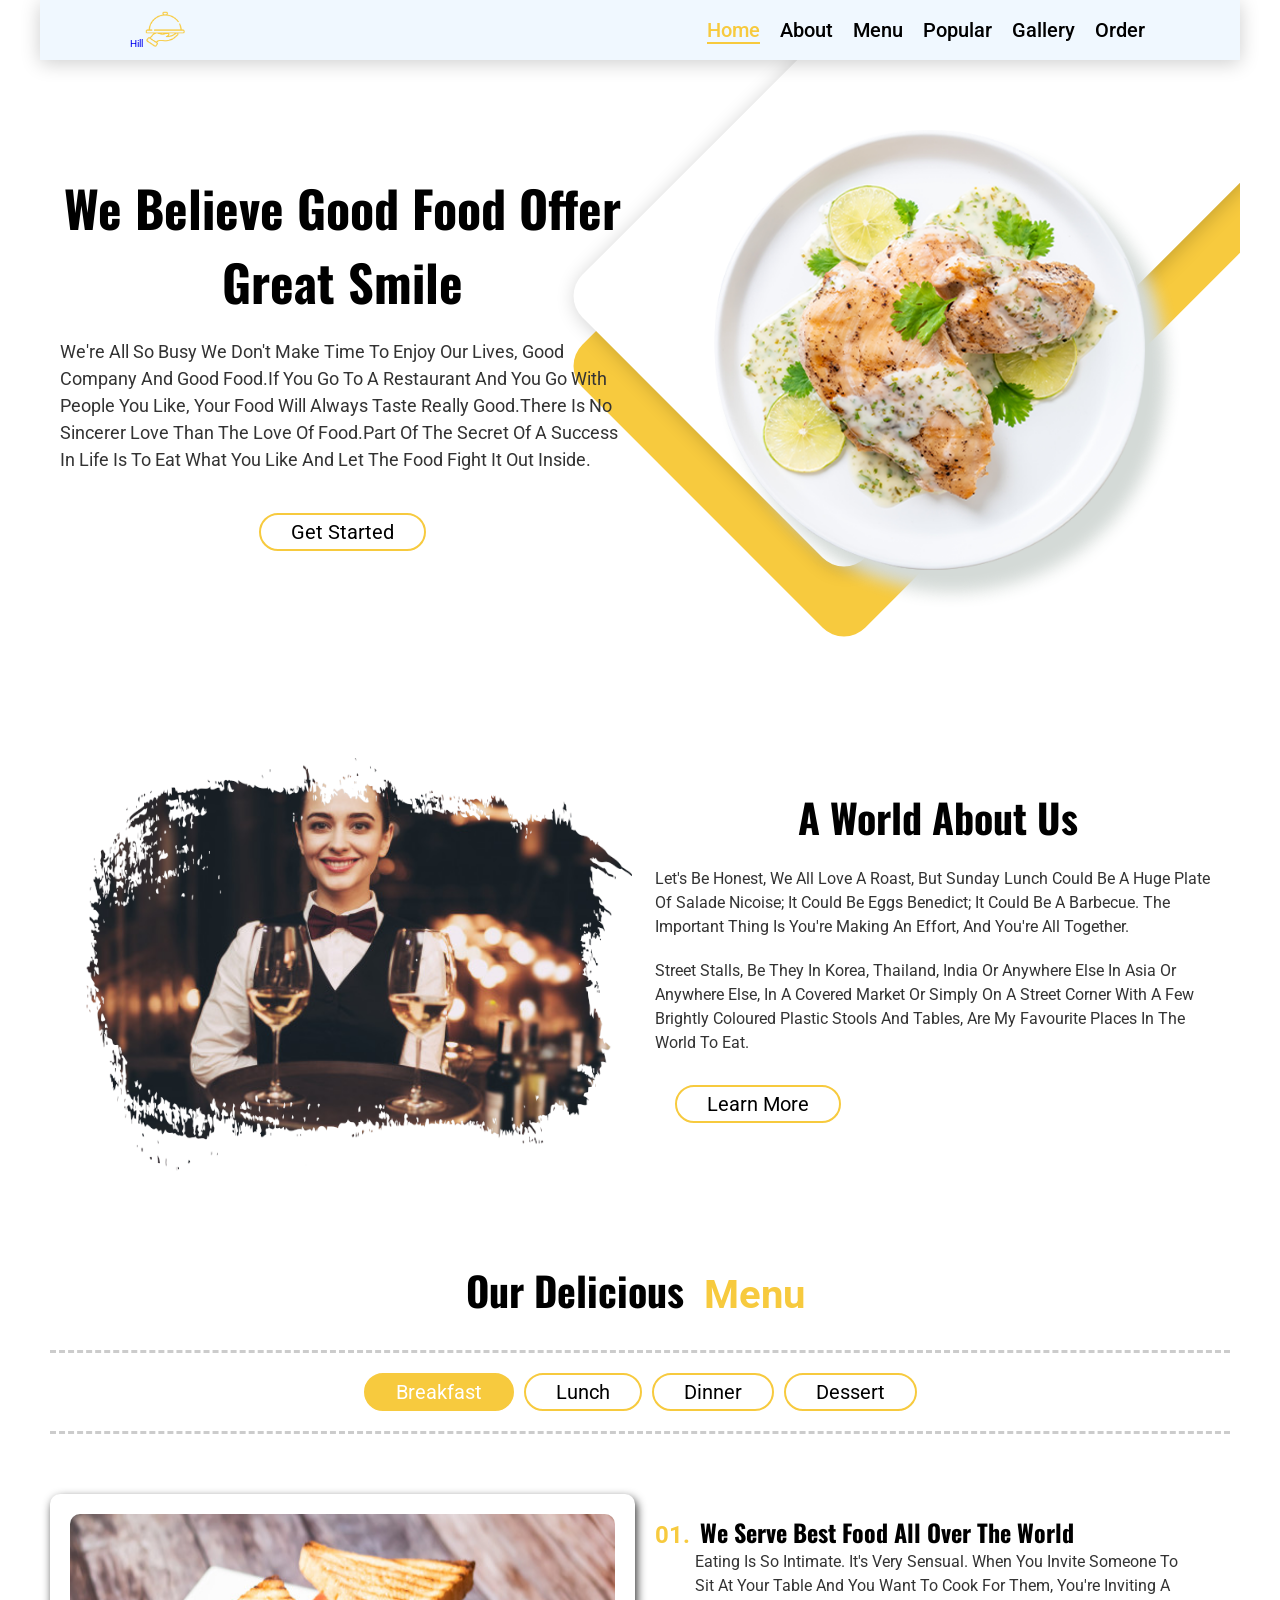
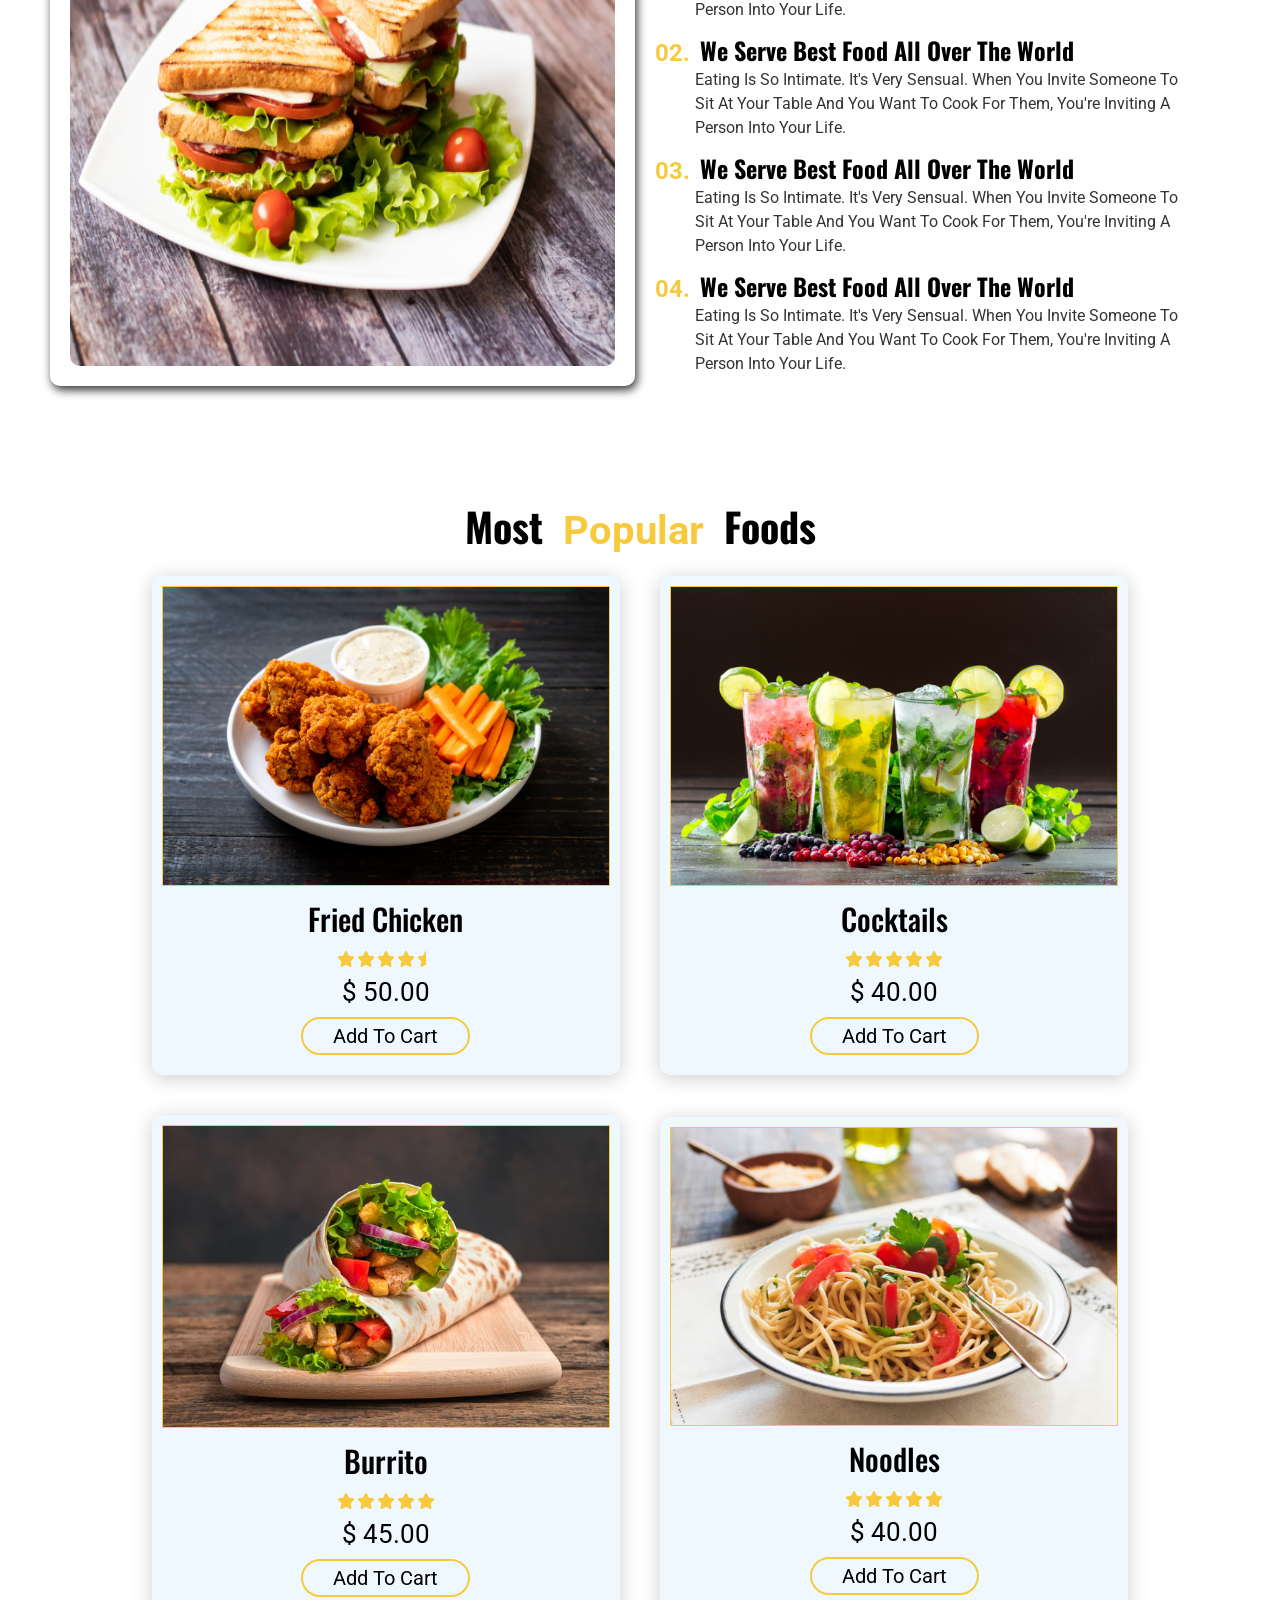
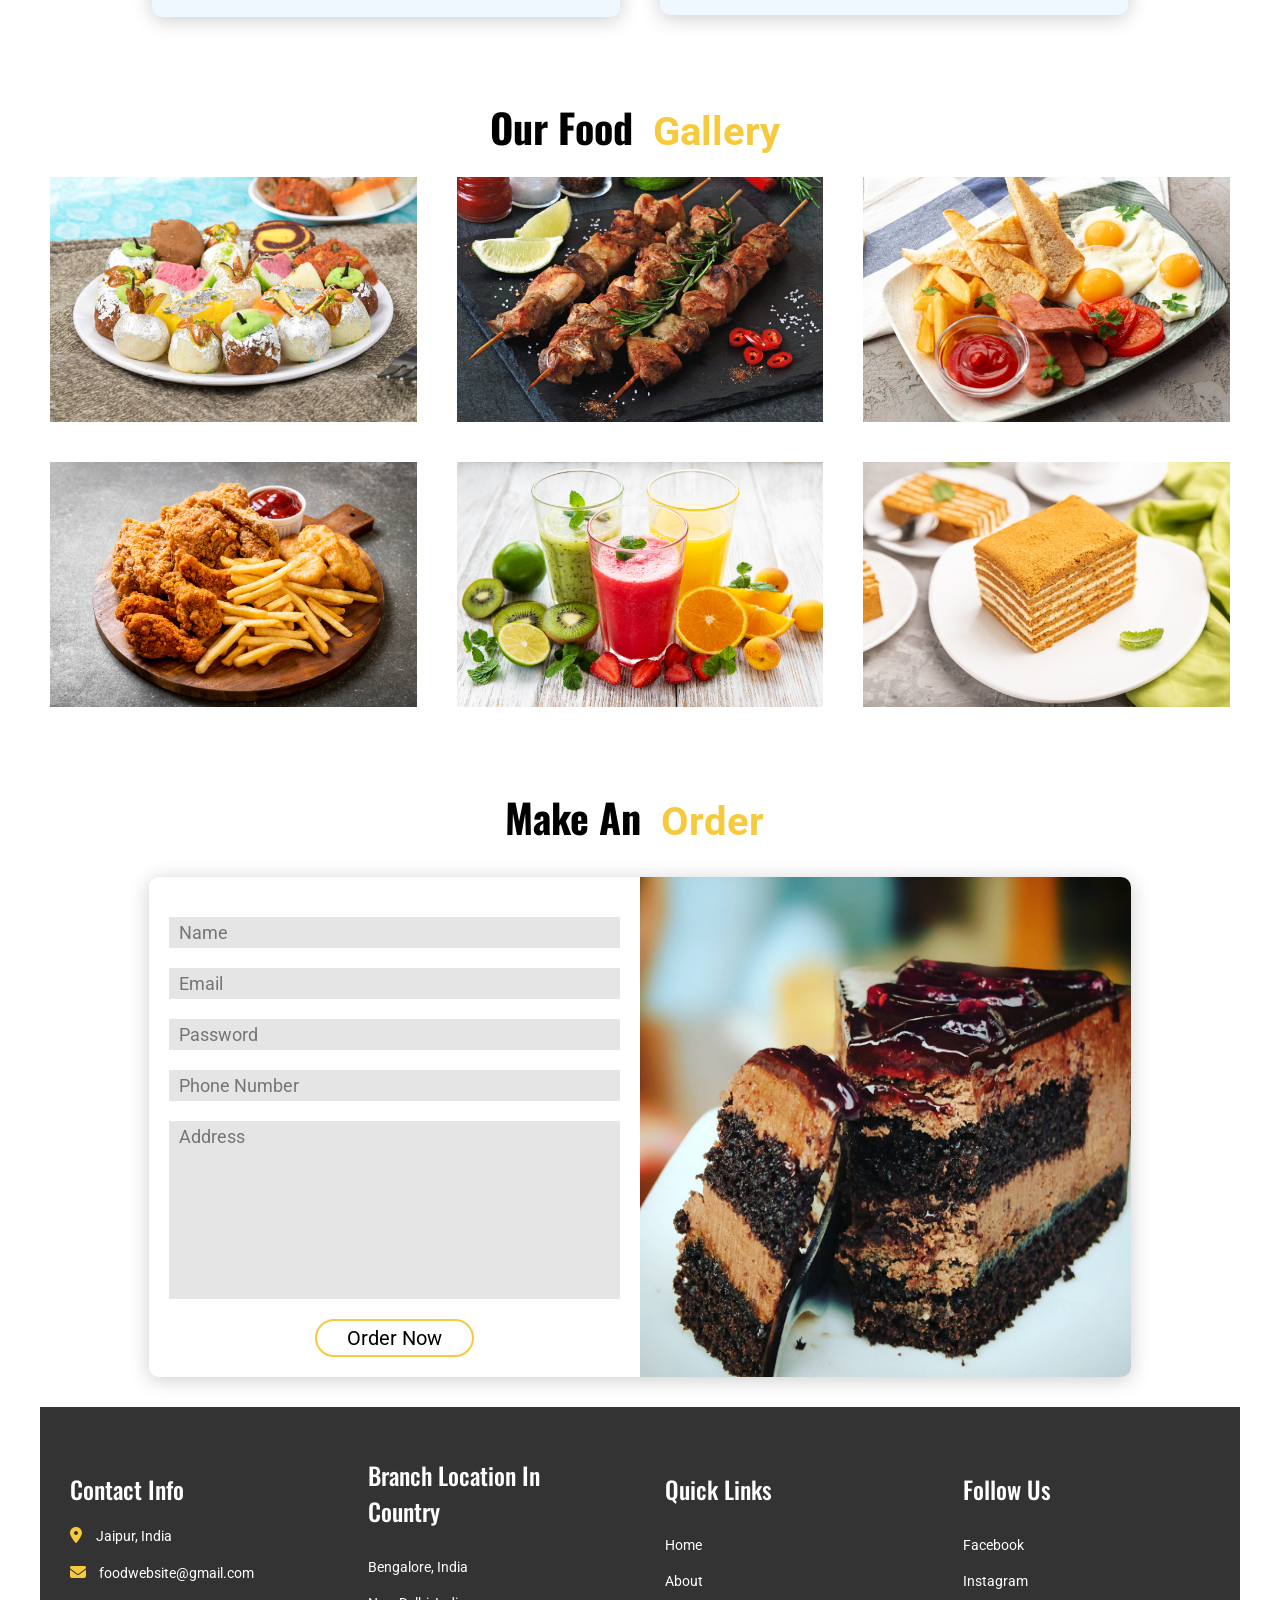
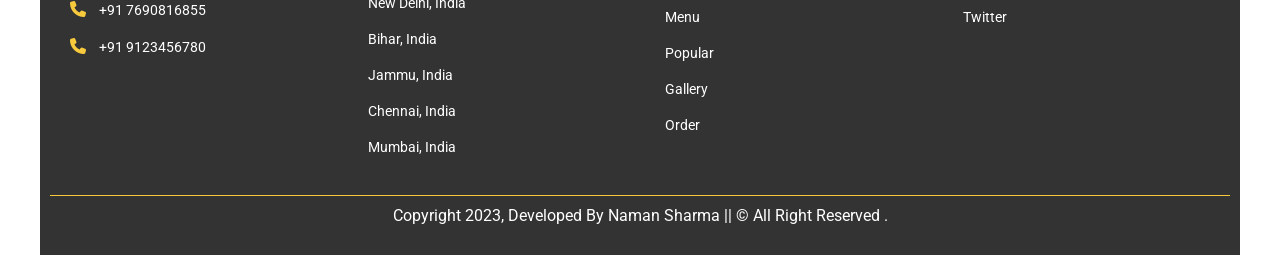
<file: index.html>
<!DOCTYPE html>
<html lang="en">
  <head>
    <meta charset="UTF-8" />
    <meta http-equiv="X-UA-Compatible" content="IE=edge" />
    <meta name="viewport" content="width=device-width, initial-scale=1.0" />
    <title>Food-website</title>
    <link
      rel="shortcut icon"
      href="./images/title-logo.png"
      type="image/x-icon"
    />

    <!-- ----linked font awesome cdn---- -->
    <link
      rel="stylesheet"
      href="https://cdnjs.cloudflare.com/ajax/libs/font-awesome/6.1.1/css/all.min.css"
      integrity="sha512-KfkfwYDsLkIlwQp6LFnl8zNdLGxu9YAA1QvwINks4PhcElQSvqcyVLLD9aMhXd13uQjoXtEKNosOWaZqXgel0g=="
      crossorigin="anonymous"
      referrerpolicy="no-referrer"
    />

    <!-- ----linked style.css file---- -->
    <link rel="stylesheet" href="./public/css/style.css" />

    <!-- ----linked media.css file---- -->
    <link rel="stylesheet" href="./public/css/media.css" />
  </head>
  <body>
    <!-- ====markup header element==== -->
    <header class="header">
      <!-- ---header logo--- -->
      <div class="header-logo">
        <a class="active" href="#home"
          >Hill <img src="./images/logo-img.png" alt="logo"
        /></a>
      </div>

      <!-- ---navigation--- -->
      <nav class="navbar">
        <ul>
          <li>
            <a class="active" href="#home">home</a>
          </li>
          <li>
            <a href="#about">About</a>
          </li>
          <li>
            <a href="#menu">Menu</a>
          </li>
          <li>
            <a href="#popular">Popular</a>
          </li>
          <li>
            <a href="#gallery">Gallery</a>
          </li>
          <li>
            <a href="#order">Order</a>
          </li>
        </ul>
      </nav>

      <!-- ---menu bar--- -->
      <div id="menu-bar" class="fas fa-bars"></div>
    </header>

    <!-- ====markup main element==== -->

    <main>
      <!-- ====markup home section==== -->
      <section id="home" class="home">
        <div class="home-desc">
          <h1>We Believe Good Food Offer Great Smile</h1>
          <p>
            We're all so busy we don't make time to enjoy our lives, good
            company and good food.If you go to a restaurant and you go with
            people you like, your food will always taste really good.There is no
            sincerer love than the love of food.Part of the secret of a success
            in life is to eat what you like and let the food fight it out
            inside.
          </p>
          <input type="button" value="get started" />
        </div>

        <div class="home-image">
          <img src="./images/home-img.png" alt="Net Error" />
        </div>
      </section>

      <!-- ====markup about section==== -->
      <section id="about" class="about">
        <div class="about-image">
          <img src="./images/about-frame-img.png" alt="" />
        </div>

        <div class="about-desc">
          <h2>A world about us</h2>
          <p>
            Let's be honest, we all love a roast, but Sunday lunch could be a
            huge plate of salade nicoise; it could be eggs benedict; it could be
            a barbecue. The important thing is you're making an effort, and
            you're all together.
          </p>
          <p>
            Street stalls, be they in Korea, Thailand, India or anywhere else in
            Asia or anywhere else, in a covered market or simply on a street
            corner with a few brightly coloured plastic stools and tables, are
            my favourite places in the world to eat.
          </p>

          <input type="button" value="learn more" />
        </div>
      </section>

      <!-- ====markup about section==== -->
      <section id="menu" class="menu">
        <h2>our delicious <span>menu</span></h2>
        <div class="catagory">
          <input type="button" class="active" value="breakfast" />
          <input type="button" value="lunch" />
          <input type="button" value="dinner" />
          <input type="button" value="dessert" />
        </div>

        <div class="catagory-img">
          <img id="c-img" src="./images/menu-lunch.jpg" alt="Net Error" />
        </div>

        <!-- ---info content 01--- -->
        <div class="menu-content">
          <div class="info">
            <h3><span>01.</span>we serve best food all over the world</h3>
            <p>
              Eating is so intimate. It's very sensual. When you invite someone
              to sit at your table and you want to cook for them, you're
              inviting a person into your life.
            </p>
          </div>

          <!-- ---info content 02--- -->
          <div class="info">
            <h3><span>02.</span>we serve best food all over the world</h3>
            <p>
              Eating is so intimate. It's very sensual. When you invite someone
              to sit at your table and you want to cook for them, you're
              inviting a person into your life.
            </p>
          </div>

          <!-- ---info content 03--- -->
          <div class="info">
            <h3><span>03.</span>we serve best food all over the world</h3>
            <p>
              Eating is so intimate. It's very sensual. When you invite someone
              to sit at your table and you want to cook for them, you're
              inviting a person into your life.
            </p>
          </div>

          <!-- ---info content 04--- -->
          <div class="info">
            <h3><span>04.</span>we serve best food all over the world</h3>
            <p>
              Eating is so intimate. It's very sensual. When you invite someone
              to sit at your table and you want to cook for them, you're
              inviting a person into your life.
            </p>
          </div>
        </div>
      </section>

      <!-- ====markup popular section==== -->
      <section id="popular" class="popular">
        <h2>Most <span>Popular</span> Foods</h2>

        <div class="popular-content">
          <!-- ---card 01--- -->
          <div class="p-card">
            <img src="./images/product-1.jpg" alt="Net Error" />
            <h4>Fried Chicken</h4>
            <div class="review">
              <i class="fas fa-star"></i>
              <i class="fas fa-star"></i>
              <i class="fas fa-star"></i>
              <i class="fas fa-star"></i>
              <i class="fas fa-star-half"></i>
            </div>
            <p class="price">$ 50.00</p>
            <input type="button" value="add to cart" />
          </div>

          <!-- ---card 02--- -->
          <div class="p-card">
            <img src="./images/product-2.jpg" alt="Net Error" />
            <h4>Cocktails</h4>
            <div class="review">
              <i class="fas fa-star"></i>
              <i class="fas fa-star"></i>
              <i class="fas fa-star"></i>
              <i class="fas fa-star"></i>
              <i class="fas fa-star"></i>
            </div>
            <p class="price">$ 40.00</p>
            <input type="button" value="add to cart" />
          </div>

          <!-- ---card 03--- -->
          <div class="p-card">
            <img src="./images/product-3.jpg" alt="Net Error" />
            <h4>Burrito</h4>
            <div class="review">
              <i class="fas fa-star"></i>
              <i class="fas fa-star"></i>
              <i class="fas fa-star"></i>
              <i class="fas fa-star"></i>
              <i class="fas fa-star"></i>
            </div>
            <p class="price">$ 45.00</p>
            <input type="button" value="add to cart" />
          </div>

          <!-- ---card 04--- -->
          <div class="p-card">
            <img src="./images/product-4.jpg" alt="Net Error" />
            <h4>Noodles</h4>
            <div class="review">
              <i class="fas fa-star"></i>
              <i class="fas fa-star"></i>
              <i class="fas fa-star"></i>
              <i class="fas fa-star"></i>
              <i class="fas fa-star"></i>
            </div>
            <p class="price">$ 40.00</p>
            <input type="button" value="add to cart" />
          </div>
        </div>
      </section>

      <!-- ====markup gallery section==== -->
      <section id="gallery" class="gallery">
        <h2>our food <span>gallery</span></h2>

        <div class="gallery-content">
          <!-- ---gallery card 01--- -->
          <div class="g-card">
            <img src="./images/img1.jpg" alt="Net Error" />
            <h3>Best Sweets</h3>
          </div>

          <!-- ---gallery card 02--- -->
          <div class="g-card">
            <img src="./images/img2.jpg" alt="Net Error" />
            <h3>Best Beef</h3>
          </div>

          <!-- ---gallery card 03--- -->
          <div class="g-card">
            <img src="./images/img3.jpg" alt="Net Error" />
            <h3>Best Breakfast</h3>
          </div>

          <!-- ---gallery card 04--- -->
          <div class="g-card">
            <img src="./images/img4.jpg" alt="Net Error" />
            <h3>Best Chicken</h3>
          </div>

          <!-- ---gallery card 05--- -->
          <div class="g-card">
            <img src="./images/img5.jpg" alt="Net Error" />
            <h3>Best Juices</h3>
          </div>

          <!-- ---gallery card 06--- -->
          <div class="g-card">
            <img src="./images/img6.jpg" alt="Net Error" />
            <h3>Best Desserts</h3>
          </div>
        </div>
      </section>

      <!-- ====markup gallery section==== -->
      <section id="order" class="order">
        <h2>make an <span>order</span></h2>

        <div class="order-content">
          <form action="#" class="order-form" autocomplete="off">
            <input type="text" placeholder="name" required />
            <input type="email" placeholder="email" required />
            <input type="password" placeholder="password" required />
            <input type="number" placeholder="phone Number" required />
            <textarea cols="30" rows="8" placeholder="address"></textarea>

            <button type="submit">Order now</button>
          </form>
          <img src="./images/form-img.jpg" alt="Net Error" />
        </div>
      </section>
    </main>

    <!-- ====markup footer element==== -->
    <footer class="footer">
      <div class="contact-info">
        <h4>contact info</h4>
        <p><i class="fas fa-location-dot"></i><span>Jaipur, India</span></p>
        <p>
          <i class="fas fa-envelope"></i> <span>foodwebsite@gmail.com</span>
        </p>
        <p><i class="fas fa-phone"></i> <span>+91 7690816855</span></p>
        <p><i class="fas fa-phone"></i> <span>+91 9123456780</span></p>
      </div>

      <div class="location">
        <h4>branch location in Country</h4>
        <ul>
          <li><a href="#">Bengalore, India</a></li>
          <li><a href="#">New Delhi, India</a></li>
          <li><a href="#">Bihar, India</a></li>
          <li><a href="#">Jammu, India</a></li>
          <li><a href="#">Chennai, India</a></li>
          <li><a href="#">Mumbai, India</a></li>
        </ul>
      </div>

      <div class="quick-links">
        <h4>quick links</h4>
        <ul>
          <li><a href="#home">home</a></li>
          <li><a href="#about">about</a></li>
          <li><a href="#menu">menu</a></li>
          <li><a href="#popular">popular</a></li>
          <li><a href="#gallery">gallery</a></li>
          <li><a href="#order">order</a></li>
        </ul>
      </div>

      <div class="follow-us">
        <h4>follow us</h4>
        <ul>
          <li>
            <a href="https://www.facebook.com" target="blank">facebook</a>
          </li>
          <li>
            <a href="https://www.instagram.com" target="blank">instagram</a>
          </li>
          <li><a href="https://www.twitter.com" target="blank">twitter</a></li>
          <!-- <li>
            <a href="https://www.twitter.com" target="blank">Twitter</a>
          </li> -->
        </ul>
      </div>

      <div class="copyright">
        <p>Copyright 2023, Developed by Naman Sharma || &copy all right reserved .</p>
      </div>
    </footer>

    <!-- ----linked main.js file---- -->
    <script src="./public/js/main.js"></script>
  </body>
</html>
</file>
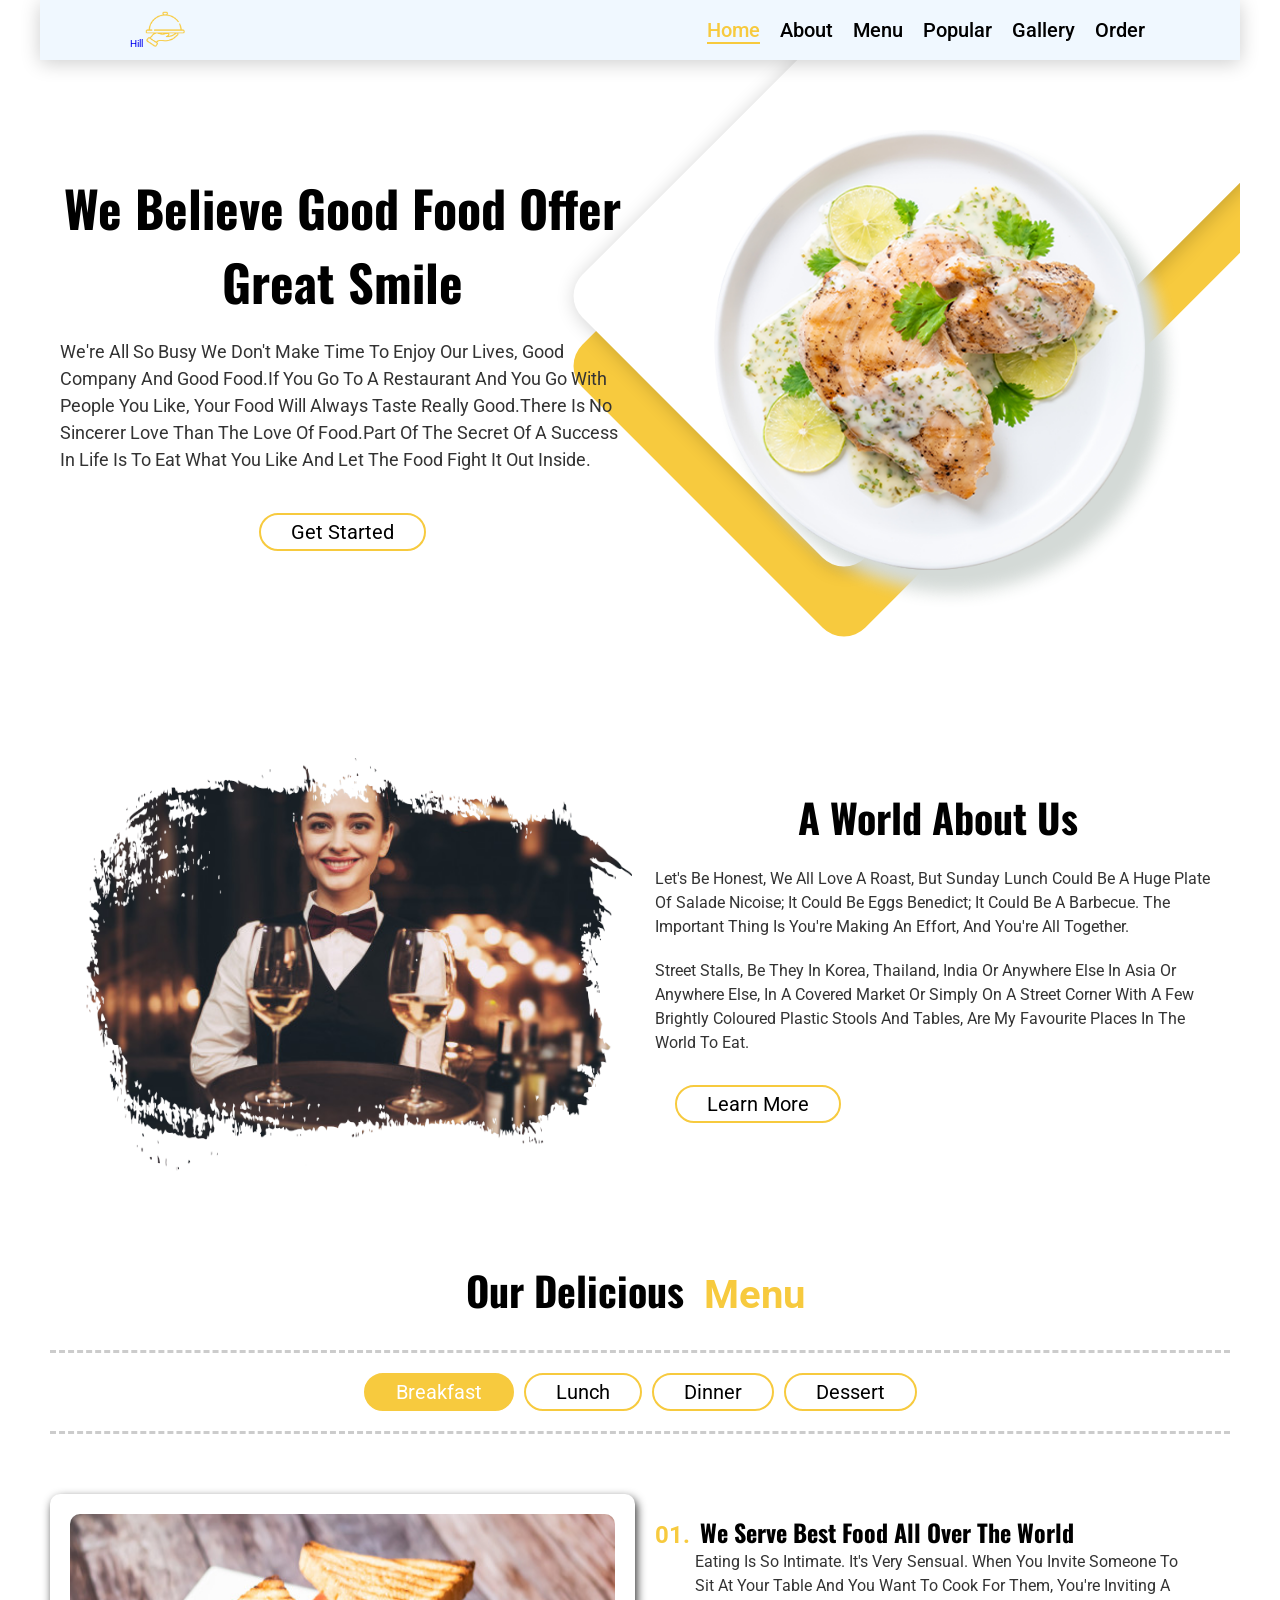
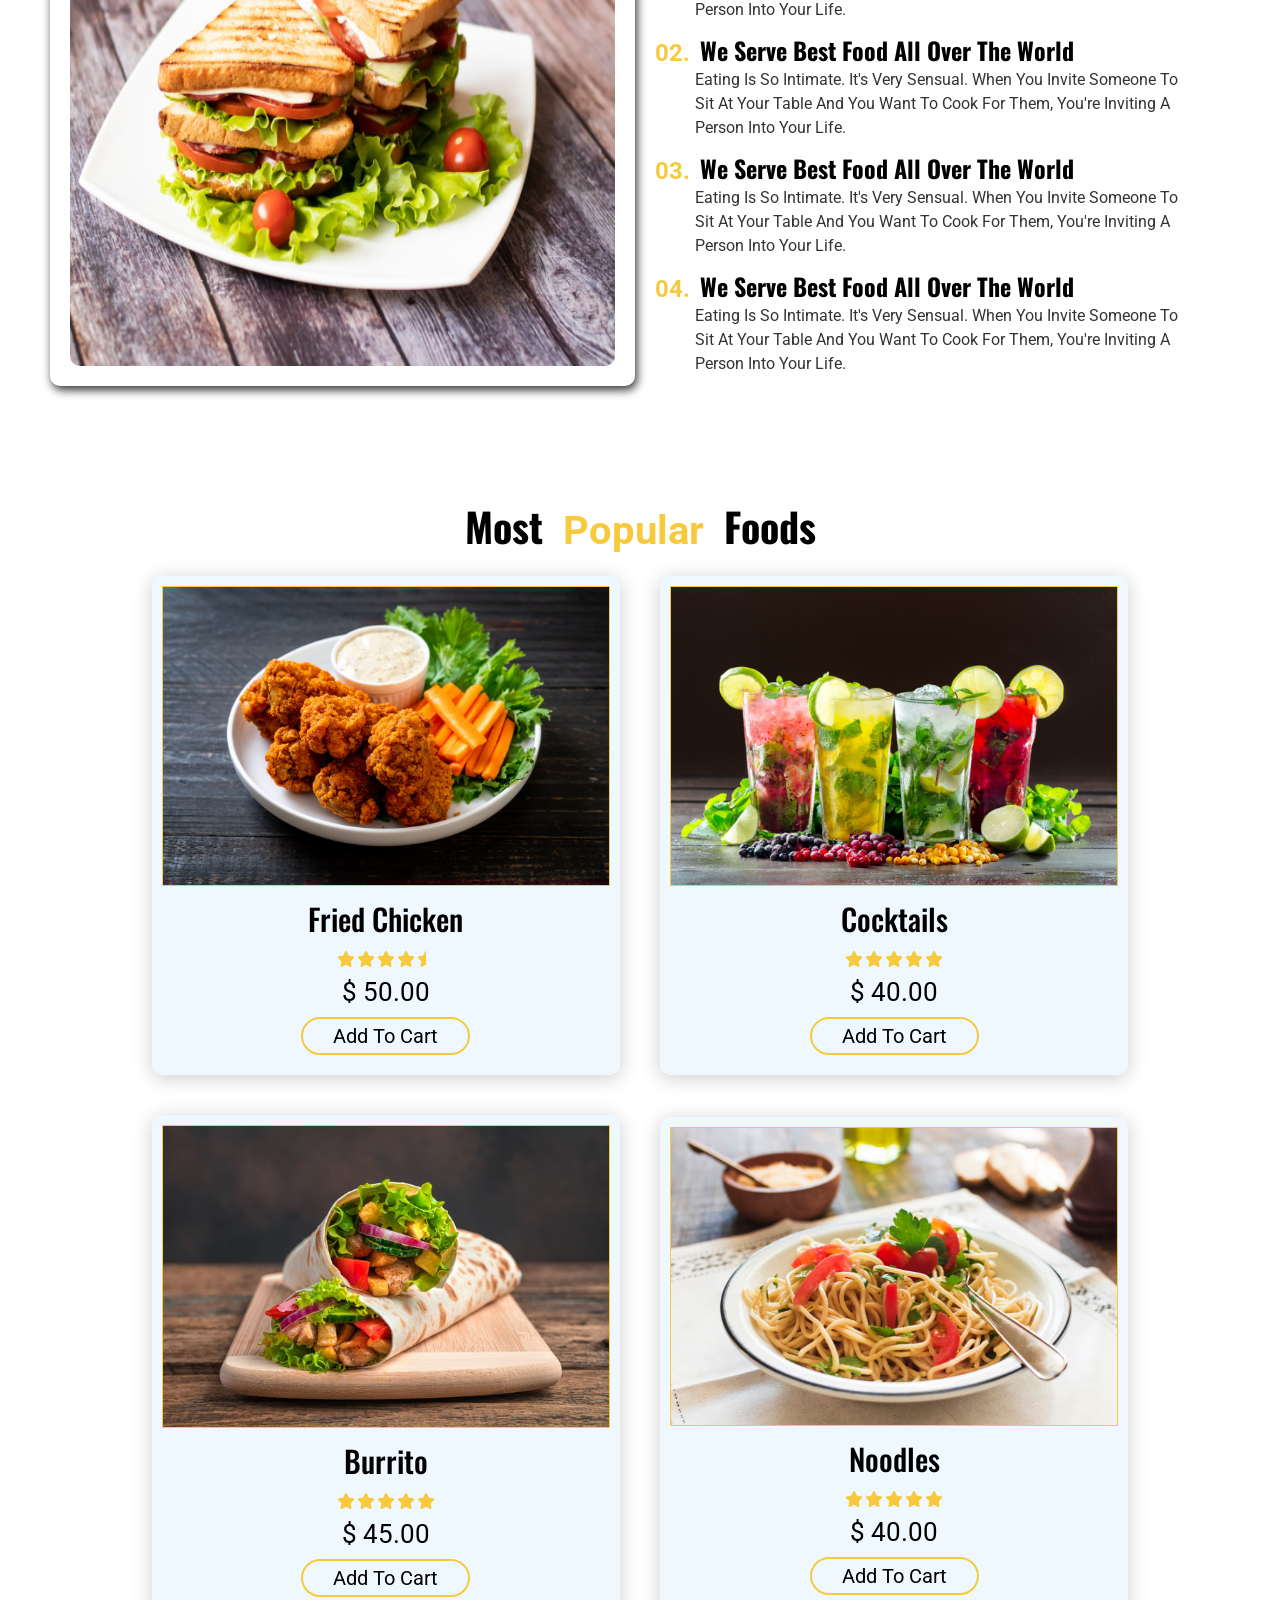
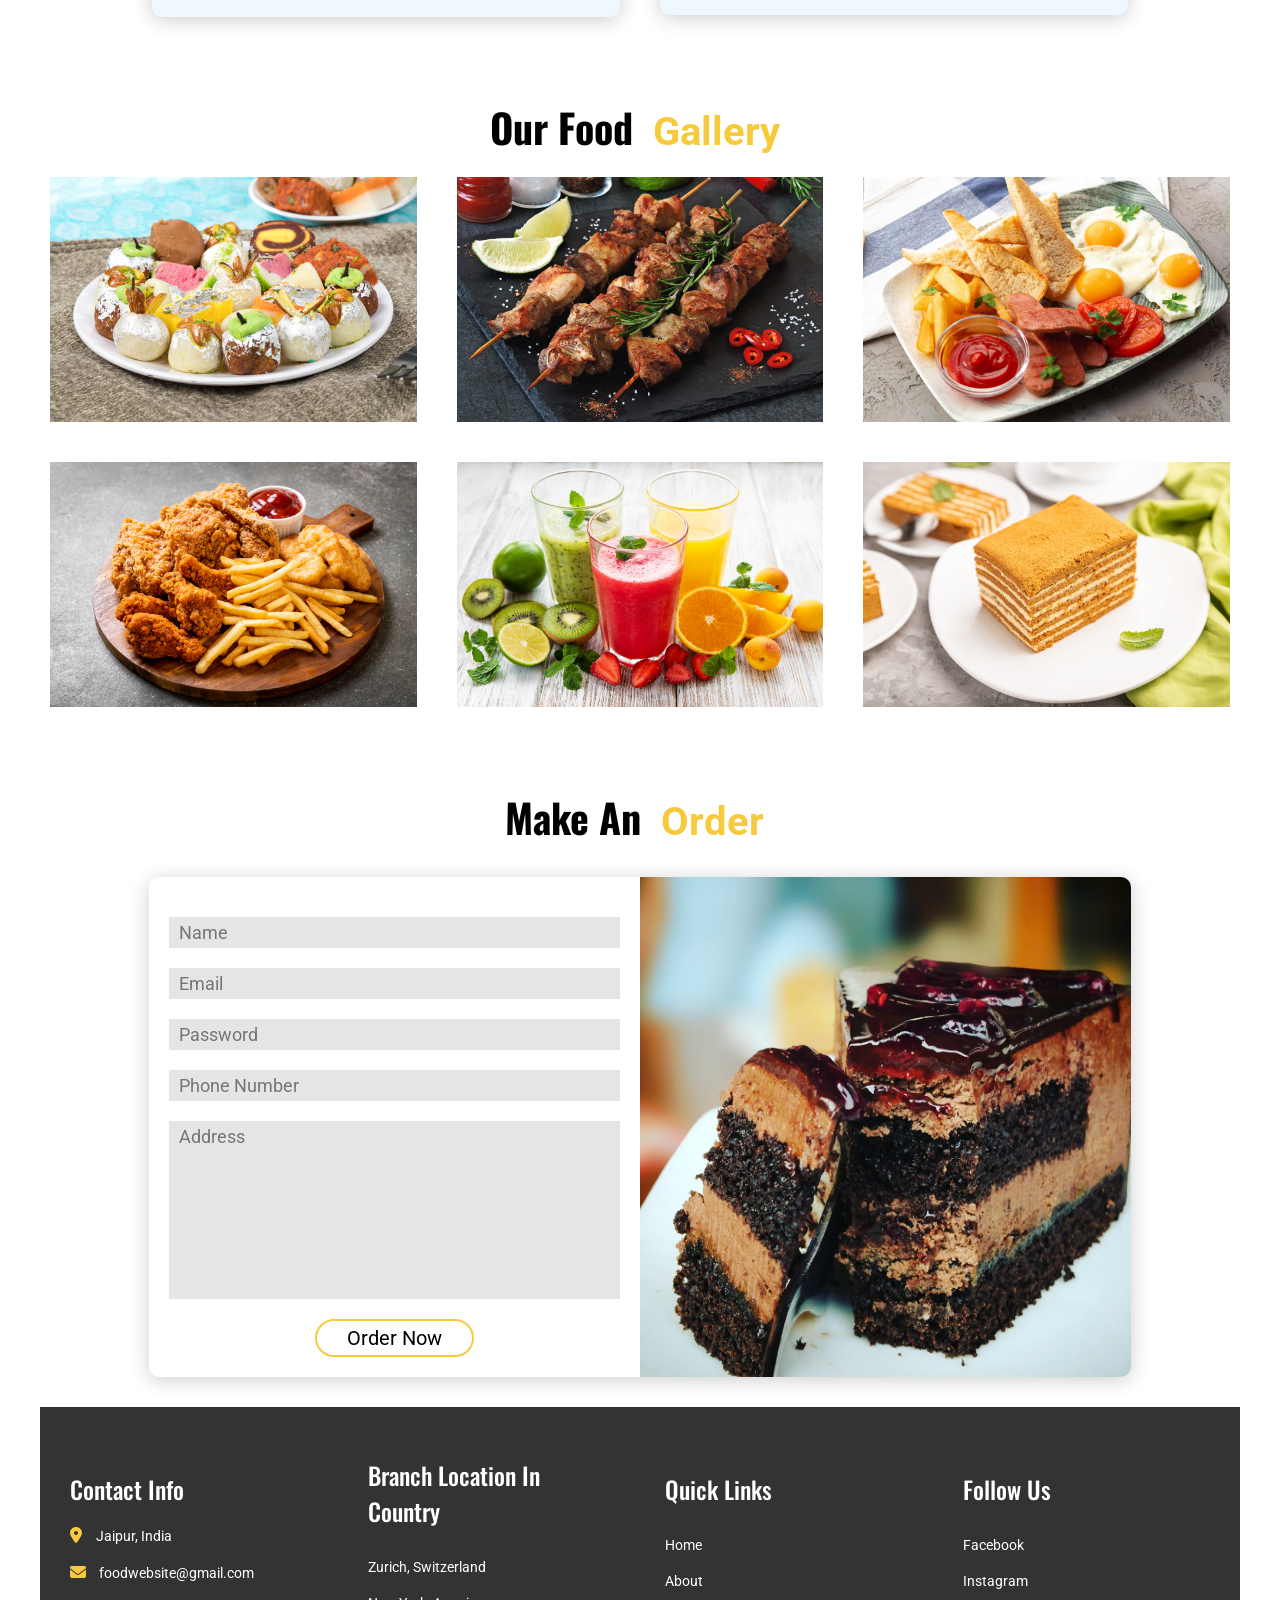
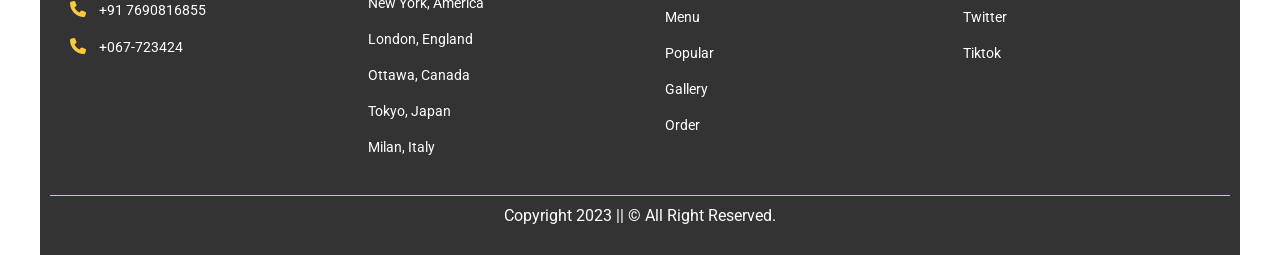
<file: food-website/index.html>
<!DOCTYPE html>
<html lang="en">
  <head>
    <meta charset="UTF-8" />
    <meta http-equiv="X-UA-Compatible" content="IE=edge" />
    <meta name="viewport" content="width=device-width, initial-scale=1.0" />
    <title>Food-website</title>
    <link
      rel="shortcut icon"
      href="./images/title-logo.png"
      type="image/x-icon"
    />

    <!-- ----linked font awesome cdn---- -->
    <link
      rel="stylesheet"
      href="https://cdnjs.cloudflare.com/ajax/libs/font-awesome/6.1.1/css/all.min.css"
      integrity="sha512-KfkfwYDsLkIlwQp6LFnl8zNdLGxu9YAA1QvwINks4PhcElQSvqcyVLLD9aMhXd13uQjoXtEKNosOWaZqXgel0g=="
      crossorigin="anonymous"
      referrerpolicy="no-referrer"
    />

    <!-- ----linked style.css file---- -->
    <link rel="stylesheet" href="./public/css/style.css" />

    <!-- ----linked media.css file---- -->
    <link rel="stylesheet" href="./public/css/media.css" />
  </head>
  <body>
    <!-- ====markup header element==== -->
    <header class="header">
      <!-- ---header logo--- -->
      <div class="header-logo">
        <a class="active" href="#home">Hill
        <img src="./images/logo-img.png" alt="logo" /></a>
      </div>

      <!-- ---navigation--- -->
      <nav class="navbar">
        <ul>
          <li>
            <a class="active" href="#home">home</a>
          </li>
          <li>
            <a href="#about">About</a>
          </li>
          <li>
            <a href="#menu">Menu</a>
          </li>
          <li>
            <a href="#popular">Popular</a>
          </li>
          <li>
            <a href="#gallery">Gallery</a>
          </li>
          <li>
            <a href="#order">Order</a>
          </li>
        </ul>
      </nav>

      <!-- ---menu bar--- -->
      <div id="menu-bar" class="fas fa-bars"></div>
    </header>

    <!-- ====markup main element==== -->

    <main>
      <!-- ====markup home section==== -->
      <section id="home" class="home">
        <div class="home-desc">
          <h1>We Believe Good Food Offer Great Smile</h1>
          <p>
            We're all so busy we don't make time to enjoy our lives, good company and good food.If you go to a restaurant and you go with people you like, your food will always taste really good.There is no sincerer love than the love of food.Part of the secret of a success in life is to eat what you like and let the food fight it out inside.
          </p>
          <input type="button" value="get started" />
        </div>

        <div class="home-image">
          <img src="./images/home-img.png" alt="Net Error" />
        </div>
      </section>

      <!-- ====markup about section==== -->
      <section id="about" class="about">
        <div class="about-image">
          <img src="./images/about-frame-img.png" alt="" />
        </div>

        <div class="about-desc">
          <h2>A world about us</h2>
          <p>
            Let's be honest, we all love a roast, but Sunday lunch could be a huge plate of salade nicoise; it could be eggs benedict; it could be a barbecue. The important thing is you're making an effort, and you're all together.
          </p>
          <p>
            Street stalls, be they in Korea, Thailand, India or anywhere else in Asia or anywhere else, in a covered market or simply on a street corner with a few brightly coloured plastic stools and tables, are my favourite places in the world to eat.
          </p>

          <input type="button" value="learn more" />
        </div>
      </section>

      <!-- ====markup about section==== -->
      <section id="menu" class="menu">
        <h2>our delicious <span>menu</span></h2>
        <div class="catagory">
          <input type="button" class="active" value="breakfast" />
          <input type="button" value="lunch" />
          <input type="button" value="dinner" />
          <input type="button" value="dessert" />
        </div>

        <div class="catagory-img">
          <img id="c-img" src="./images/menu-lunch.jpg" alt="Net Error" />
        </div>

        <!-- ---info content 01--- -->
        <div class="menu-content">
          <div class="info">
            <h3><span>01.</span>we serve best food all over the world</h3>
            <p>
              Eating is so intimate. It's very sensual. When you invite someone to sit at your table and you want to cook for them, you're inviting a person into your life.
            </p>
          </div>

          <!-- ---info content 02--- -->
          <div class="info">
            <h3><span>02.</span>we serve best food all over the world</h3>
            <p>
              Eating is so intimate. It's very sensual. When you invite someone to sit at your table and you want to cook for them, you're inviting a person into your life.
            </p>
          </div>

          <!-- ---info content 03--- -->
          <div class="info">
            <h3><span>03.</span>we serve best food all over the world</h3>
            <p>
              Eating is so intimate. It's very sensual. When you invite someone to sit at your table and you want to cook for them, you're inviting a person into your life.
            </p>
          </div>

          <!-- ---info content 04--- -->
          <div class="info">
            <h3><span>04.</span>we serve best food all over the world</h3>
            <p>
              Eating is so intimate. It's very sensual. When you invite someone to sit at your table and you want to cook for them, you're inviting a person into your life.
            </p>
          </div>
        </div>
      </section>

      <!-- ====markup popular section==== -->
      <section id="popular" class="popular">
        <h2>Most <span>Popular</span> Foods</h2>

        <div class="popular-content">
          <!-- ---card 01--- -->
          <div class="p-card">
            <img src="./images/product-1.jpg" alt="Net Error" />
            <h4>Fried Chicken</h4>
            <div class="review">
              <i class="fas fa-star"></i>
              <i class="fas fa-star"></i>
              <i class="fas fa-star"></i>
              <i class="fas fa-star"></i>
              <i class="fas fa-star-half"></i>
            </div>
            <p class="price">$ 50.00</p>
            <input type="button" value="add to cart" />
          </div>

          <!-- ---card 02--- -->
          <div class="p-card">
            <img src="./images/product-2.jpg" alt="Net Error" />
            <h4>Cocktails</h4>
            <div class="review">
              <i class="fas fa-star"></i>
              <i class="fas fa-star"></i>
              <i class="fas fa-star"></i>
              <i class="fas fa-star"></i>
              <i class="fas fa-star"></i>
            </div>
            <p class="price">$ 40.00</p>
            <input type="button" value="add to cart" />
          </div>

          <!-- ---card 03--- -->
          <div class="p-card">
            <img src="./images/product-3.jpg" alt="Net Error" />
            <h4>Burrito</h4>
            <div class="review">
              <i class="fas fa-star"></i>
              <i class="fas fa-star"></i>
              <i class="fas fa-star"></i>
              <i class="fas fa-star"></i>
              <i class="fas fa-star"></i>
            </div>
            <p class="price">$ 45.00</p>
            <input type="button" value="add to cart" />
          </div>

          <!-- ---card 04--- -->
          <div class="p-card">
            <img src="./images/product-4.jpg" alt="Net Error" />
            <h4>Noodles</h4>
            <div class="review">
              <i class="fas fa-star"></i>
              <i class="fas fa-star"></i>
              <i class="fas fa-star"></i>
              <i class="fas fa-star"></i>
              <i class="fas fa-star"></i>
            </div>
            <p class="price">$ 40.00</p>
            <input type="button" value="add to cart" />
          </div>
        </div>
      </section>

      <!-- ====markup gallery section==== -->
      <section id="gallery" class="gallery">
        <h2>our food <span>gallery</span></h2>

        <div class="gallery-content">
          <!-- ---gallery card 01--- -->
          <div class="g-card">
            <img src="./images/img1.jpg" alt="Net Error" />
            <h3>Best Sweets</h3>
          </div>

          <!-- ---gallery card 02--- -->
          <div class="g-card">
            <img src="./images/img2.jpg" alt="Net Error" />
            <h3>Best Beef</h3>
          </div>

          <!-- ---gallery card 03--- -->
          <div class="g-card">
            <img src="./images/img3.jpg" alt="Net Error" />
            <h3>Best Breakfast</h3>
          </div>

          <!-- ---gallery card 04--- -->
          <div class="g-card">
            <img src="./images/img4.jpg" alt="Net Error" />
            <h3>Best Chicken</h3>
          </div>

          <!-- ---gallery card 05--- -->
          <div class="g-card">
            <img src="./images/img5.jpg" alt="Net Error" />
            <h3>Best Juices</h3>
          </div>

          <!-- ---gallery card 06--- -->
          <div class="g-card">
            <img src="./images/img6.jpg" alt="Net Error" />
            <h3>Best Desserts</h3>
          </div>
        </div>
      </section>

      <!-- ====markup gallery section==== -->
      <section id="order" class="order">
        <h2>make an <span>order</span></h2>

        <div class="order-content">
          <form action="#" class="order-form" autocomplete="off">
            <input type="text" placeholder="name" required />
            <input type="email" placeholder="email" required />
            <input type="password" placeholder="password" required />
            <input type="number" placeholder="phone Number" required />
            <textarea cols="30" rows="8" placeholder="address"></textarea>

            <button type="submit">Order now</button>
          </form>
          <img src="./images/form-img.jpg" alt="Net Error" />
        </div>
      </section>
    </main>

    <!-- ====markup footer element==== -->
    <footer class="footer">
      <div class="contact-info">
        <h4>contact info</h4>
        <p>
          <i class="fas fa-location-dot"></i
          ><span>Jaipur, India</span>
        </p>
        <p><i class="fas fa-envelope"></i> <span>foodwebsite@gmail.com</span></p>
        <p><i class="fas fa-phone"></i> <span>+91 7690816855</span></p>
        <p><i class="fas fa-phone"></i> <span>+067-723424</span></p>
      </div>

      <div class="location">
        <h4>branch location in Country</h4>
        <ul>
          <li><a href="#">Zurich, Switzerland</a></li>
          <li><a href="#">New York, America</a></li>
          <li><a href="#">London, England</a></li>
          <li><a href="#">Ottawa, Canada</a></li>
          <li><a href="#">Tokyo, Japan</a></li>
          <li><a href="#">Milan, Italy</a></li>
        </ul>
      </div>

      <div class="quick-links">
        <h4>quick links</h4>
        <ul>
          <li><a href="#home">home</a></li>
          <li><a href="#about">about</a></li>
          <li><a href="#menu">menu</a></li>
          <li><a href="#popular">popular</a></li>
          <li><a href="#gallery">gallery</a></li>
          <li><a href="#order">order</a></li>
        </ul>
      </div>

      <div class="follow-us">
        <h4>follow us</h4>
        <ul>
          <li>
            <a href="https://www.facebook.com" target="blank">facebook</a>
          </li>
          <li>
            <a href="https://www.instagram.com" target="blank">instagram</a>
          </li>
          <li><a href="https://www.twitter.com" target="blank">twitter</a></li>
          <li>
            <a href="https://www.tiktok.com" target="blank">Tiktok</a>
          </li>
        </ul>
      </div>

      <div class="copyright">
        <p>Copyright 2023 || &copy all right reserved.</p>
      </div>
    </footer>

    <!-- ----linked main.js file---- -->
    <script src="./public/js/main.js"></script>
  </body>
</html>
</file>
<file: public/css/style.css>
@import url("https://fonts.googleapis.com/css2?family=Oswald:wght@200;400;500&family=Roboto:wght@100;300;400;500;700&display=swap");
.buttonStyle, .home .home-desc input, .about .about-desc input, .menu .catagory input, .popular .popular-content .p-card input, .order .order-content .order-form button {
  padding: 0.5rem 3rem;
  border: 0.2rem solid #f7ca3e;
  border-radius: 50rem;
  font-size: 2rem;
  color: #000000;
  cursor: pointer;
  text-transform: capitalize;
  background-color: transparent;
  -webkit-transition: all 0.4s linear;
  transition: all 0.4s linear;
}

.buttonStyle:hover, .home .home-desc input:hover, .about .about-desc input:hover, .menu .catagory input:hover, .popular .popular-content .p-card input:hover, .order .order-content .order-form button:hover {
  color: #ffffff;
  background-color: #f7ca3e;
}

.sectionHeading, .menu h2, .popular h2, .gallery h2, .order h2 {
  font-size: 4rem;
  padding: 2rem;
  font-weight: 700;
  text-align: center;
  text-transform: capitalize;
  color: #000000;
}

.sectionHeading span, .menu h2 span, .popular h2 span, .gallery h2 span, .order h2 span {
  padding: 0 1rem;
  color: #f7ca3e;
}

.footerTitle, .footer .contact-info h4, .footer .location h4, .footer .quick-links h4, .footer .follow-us h4 {
  font-size: 2.4rem;
  color: #ffffff;
  font-weight: 500;
  text-align: left;
  text-transform: capitalize;
  padding: 1rem;
}

.footerLink, .footer .location ul li a, .footer .quick-links ul li a, .footer .follow-us ul li a {
  font-size: 1.4rem;
  color: #ffffff;
  text-transform: capitalize;
  -webkit-transition: all 0.4s linear;
  transition: all 0.4s linear;
}

.footerLink:hover, .footer .location ul li a:hover, .footer .quick-links ul li a:hover, .footer .follow-us ul li a:hover {
  color: #f7ca3e;
}

* {
  margin: 0;
  padding: 0;
  -webkit-box-sizing: border-box;
          box-sizing: border-box;
  outline: none;
  border: none;
  font-family: "Roboto", sans-serif;
}

html {
  font-size: 62.5%;
  overflow-x: hidden;
  scroll-behavior: smooth;
  overflow-x: hidden;
}

html::-webkit-scrollbar {
  width: 1.4rem;
}

html::-webkit-scrollbar-track {
  background: rgba(0, 0, 0, 0.2);
}

html::-webkit-scrollbar-thumb {
  background: #f7ca3e;
}

body {
  max-width: 1200px;
  margin: auto;
  background-color: #ffffff;
  position: relative;
  overflow-x: hidden;
}

h1,
h2,
h3,
h4 {
  font-family: "Oswald", sans-serif;
}

a {
  text-decoration: none;
}

a,
button,
input[button],
input[submit] {
  -webkit-transition: all 0.4s linear;
  transition: all 0.4s linear;
}

ul {
  list-style-type: none;
}

section {
  padding: 3rem 1rem;
}

.header {
  max-width: 1200px;
  width: 100%;
  height: 6rem;
  padding: 1rem 8rem;
  background-color: #f0f8ff;
  -webkit-box-shadow: 0 0.3rem 2rem rgba(0, 0, 0, 0.2);
          box-shadow: 0 0.3rem 2rem rgba(0, 0, 0, 0.2);
  display: -webkit-box;
  display: -ms-flexbox;
  display: flex;
  -webkit-box-orient: horizontal;
  -webkit-box-direction: normal;
      -ms-flex-direction: row;
          flex-direction: row;
  -webkit-box-pack: justify;
      -ms-flex-pack: justify;
          justify-content: space-between;
  -webkit-box-align: center;
      -ms-flex-align: center;
          align-items: center;
  gap: 1rem;
  position: fixed;
  top: 0;
  z-index: 100;
}

.header .header-logo {
  text-align: center;
  padding: 0 1rem;
}

.header .header-logo img {
  width: 4rem;
  height: auto;
  cursor: pointer;
}

.header .navbar {
  padding: 0 1rem;
}

.header .navbar ul {
  display: -webkit-box;
  display: -ms-flexbox;
  display: flex;
  -webkit-box-orient: horizontal;
  -webkit-box-direction: normal;
      -ms-flex-direction: row;
          flex-direction: row;
  -webkit-box-pack: center;
      -ms-flex-pack: center;
          justify-content: center;
  -webkit-box-align: center;
      -ms-flex-align: center;
          align-items: center;
  gap: 1rem;
}

.header .navbar ul li {
  text-align: center;
}

.header .navbar ul li a {
  font-size: 2rem;
  text-transform: capitalize;
  margin: 0 0.5rem;
  font-weight: 500;
  color: #000000;
}

.header .navbar ul li a:hover, .header .navbar ul li a.active {
  color: #f7ca3e;
  border-bottom: 0.2rem solid #f7ca3e;
}

.header #menu-bar {
  font-size: 3rem;
  padding: 1rem;
  cursor: pointer;
  display: none;
}

.home {
  margin: 6rem 0;
  display: -ms-grid;
  display: grid;
  -ms-grid-columns: (1fr)12;
      grid-template-columns: repeat(12, 1fr);
  -webkit-box-pack: center;
      -ms-flex-pack: center;
          justify-content: center;
  -webkit-box-align: center;
      -ms-flex-align: center;
          align-items: center;
  gap: 1rem;
  position: relative;
  z-index: 0;
}

.home .home-desc {
  -ms-grid-column: 1;
  -ms-grid-column-span: 6;
  grid-column: 1 / 7;
  text-align: center;
}

.home .home-desc h1 {
  color: #000000;
  padding: 1rem;
  font-size: 5rem;
  font-weight: 700;
  text-transform: capitalize;
  text-align: center;
}

.home .home-desc p {
  color: #333333;
  padding: 1rem;
  font-size: 1.8rem;
  line-height: 1.5;
  text-transform: capitalize;
  text-align: left;
}

.home .home-desc input {
  margin-top: 3rem;
}

.home .home-image {
  grid-column: 7 / -1;
  text-align: center;
}

.home .home-image img {
  width: 100%;
}

.home::after, .home::before {
  content: "";
  position: absolute;
  top: 0;
  right: -6rem;
  background-color: #f7ca3e;
  border-radius: 3rem;
  -webkit-transform: rotate(-45deg);
  height: 40rem;
  width: 70rem;
  z-index: -20;
  -webkit-animation: animate 1.5s linear 1;
          animation: animate 1.5s linear 1;
}

.home::before {
  top: -7rem;
  background-color: #ffffff;
  -webkit-box-shadow: 0 0.3rem 2rem rgba(0, 0, 0, 0.2);
          box-shadow: 0 0.3rem 2rem rgba(0, 0, 0, 0.2);
  z-index: -1;
}

@-webkit-keyframes animate {
  0% {
    -webkit-transform: rotate(50deg) translateY(-40rem);
            transform: rotate(50deg) translateY(-40rem);
  }
}

@keyframes animate {
  0% {
    -webkit-transform: rotate(50deg) translateY(-40rem);
            transform: rotate(50deg) translateY(-40rem);
  }
}

.about {
  display: -ms-grid;
  display: grid;
  -ms-grid-columns: (1fr)12;
      grid-template-columns: repeat(12, 1fr);
  -webkit-box-pack: center;
      -ms-flex-pack: center;
          justify-content: center;
  -webkit-box-align: center;
      -ms-flex-align: center;
          align-items: center;
  gap: 1rem;
  min-height: 50rem;
}

.about .about-image {
  -ms-grid-column: 1;
  -ms-grid-column-span: 6;
  grid-column: 1 / 7;
  height: 100%;
  background-image: url(./../../images/about-img.jpg);
  background-size: cover;
  background-repeat: no-repeat;
  background-position: center;
  background-mix-blend-mode: screen;
}

.about .about-image img {
  display: block;
  width: 100%;
  height: 100%;
}

.about .about-desc {
  grid-column: 7 / -1;
}

.about .about-desc h2 {
  color: #000000;
  padding: 1rem;
  font-size: 4rem;
  font-weight: 700;
  text-transform: capitalize;
  text-align: center;
}

.about .about-desc p {
  color: #333333;
  padding: 1rem;
  font-size: 1.6rem;
  line-height: 1.5;
  text-transform: capitalize;
  text-align: left;
}

.about .about-desc input {
  margin: 2rem 3rem;
}

.menu {
  display: -ms-grid;
  display: grid;
  -ms-grid-columns: (1fr)12;
      grid-template-columns: repeat(12, 1fr);
  -webkit-box-pack: center;
      -ms-flex-pack: center;
          justify-content: center;
  -webkit-box-align: center;
      -ms-flex-align: center;
          align-items: center;
  gap: 1rem;
}

.menu h2 {
  grid-column: 1 / -1;
}

.menu .catagory {
  grid-column: 1 / -1;
  padding: 2rem 0;
  margin-bottom: 5rem;
  border-top: 0.3rem dashed rgba(0, 0, 0, 0.2);
  border-bottom: 0.3rem dashed rgba(0, 0, 0, 0.2);
  text-align: center;
  display: -webkit-box;
  display: -ms-flexbox;
  display: flex;
  -webkit-box-orient: horizontal;
  -webkit-box-direction: normal;
      -ms-flex-direction: row;
          flex-direction: row;
  -webkit-box-pack: center;
      -ms-flex-pack: center;
          justify-content: center;
  -webkit-box-align: center;
      -ms-flex-align: center;
          align-items: center;
  gap: 1rem;
  -ms-flex-wrap: wrap;
      flex-wrap: wrap;
}

.menu .catagory input.active {
  color: #ffffff;
  background-color: #f7ca3e;
}

.menu .catagory-img {
  padding: 2rem;
  -ms-grid-column: 1;
  -ms-grid-column-span: 6;
  grid-column: 1 / 7;
  -webkit-box-shadow: 0.2rem 0.4rem 1rem #333333;
          box-shadow: 0.2rem 0.4rem 1rem #333333;
  border-radius: 1rem;
  height: 100%;
}

.menu .catagory-img img {
  display: block;
  width: 100%;
  height: 100%;
  border-radius: 1rem;
}

.menu .menu-content {
  grid-column: 7 / -1;
  padding: 1rem;
}

.menu .menu-content .info {
  text-align: left;
}

.menu .menu-content .info h3 {
  padding-top: 1rem;
  font-size: 2.4rem;
  color: #000000;
  font-weight: bold;
  text-transform: capitalize;
}

.menu .menu-content .info h3 span {
  color: #f7ca3e;
  padding-right: 1rem;
}

.menu .menu-content .info p {
  color: #333333;
  padding: 1rem;
  font-size: 1.6rem;
  line-height: 1.5;
  text-transform: capitalize;
  text-align: left;
  padding: 0 4rem 0;
}

.popular {
  background-image: -webkit-gradient(linear, left top, left bottom, from(rgba(255, 255, 255, 0.7)), to(rgba(255, 255, 255, 0.7))), url(./../../images/popular-bg.jpg);
  background-image: linear-gradient(rgba(255, 255, 255, 0.7), rgba(255, 255, 255, 0.7)), url(./../../images/popular-bg.jpg);
  background-repeat: no-repeat;
  background-size: content;
  background-position: center;
  background-attachment: fixed;
}

.popular h2 {
  margin-top: 3rem;
}

.popular .popular-content {
  text-align: center;
  display: -ms-grid;
  display: grid;
  -ms-grid-columns: (1fr)12;
      grid-template-columns: repeat(12, 1fr);
  -webkit-box-pack: center;
      -ms-flex-pack: center;
          justify-content: center;
  -webkit-box-align: center;
      -ms-flex-align: center;
          align-items: center;
  gap: 1rem;
  gap: 4rem;
}

.popular .popular-content .p-card {
  padding: 1rem;
  background-color: #f0f8ff;
  -webkit-box-shadow: 0 0.3rem 2rem rgba(0, 0, 0, 0.2);
          box-shadow: 0 0.3rem 2rem rgba(0, 0, 0, 0.2);
  border-radius: 1rem;
  -webkit-transition: all 0.4s linear;
  transition: all 0.4s linear;
}

.popular .popular-content .p-card img {
  display: block;
  width: 100%;
  height: 100%;
  border: 0.1rem solid #f7ca3e;
}

.popular .popular-content .p-card h4 {
  color: #000000;
  padding: 1rem;
  font-size: 3rem;
  font-weight: 500;
  text-transform: capitalize;
  text-align: center;
}

.popular .popular-content .p-card .review {
  text-align: center;
}

.popular .popular-content .p-card .review i {
  color: #f7ca3e;
  font-size: 1.6rem;
}

.popular .popular-content .p-card .price {
  padding: 1rem;
  font-size: 2.6rem;
}

.popular .popular-content .p-card input {
  margin-bottom: 1rem;
}

.popular .popular-content .p-card:hover {
  -webkit-transform: scale(1.02);
          transform: scale(1.02);
  -webkit-box-shadow: 0.4rem 0.8rem 2rem #333333;
          box-shadow: 0.4rem 0.8rem 2rem #333333;
}

.popular .popular-content .p-card:nth-child(odd) {
  -ms-grid-column: 2;
  -ms-grid-column-span: 5;
  grid-column: 2 / 7;
}

.popular .popular-content .p-card:nth-child(even) {
  -ms-grid-column: 7;
  -ms-grid-column-span: 5;
  grid-column: 7 / 12;
}

.gallery .gallery-content {
  display: -ms-grid;
  display: grid;
  -ms-grid-columns: (1fr)12;
      grid-template-columns: repeat(12, 1fr);
  -webkit-box-pack: center;
      -ms-flex-pack: center;
          justify-content: center;
  -webkit-box-align: center;
      -ms-flex-align: center;
          align-items: center;
  gap: 1rem;
  gap: 4rem;
}

.gallery .gallery-content .g-card {
  height: 100%;
  width: 100%;
  overflow: hidden;
  cursor: pointer;
  position: relative;
  -webkit-transition: all 0.4s linear;
  transition: all 0.4s linear;
}

.gallery .gallery-content .g-card img {
  display: block;
  width: 100%;
  height: 100%;
  -o-object-fit: cover;
     object-fit: cover;
}

.gallery .gallery-content .g-card h3 {
  position: absolute;
  top: 120%;
  left: 50%;
  -webkit-transform: translate(-50%, -50%);
          transform: translate(-50%, -50%);
  color: #000000;
  padding: 1rem;
  font-size: 3rem;
  font-weight: 700;
  text-transform: capitalize;
  text-align: center;
  color: #ffffff;
  opacity: 0.5;
  -webkit-transition: all 0.4s linear;
  transition: all 0.4s linear;
}

.gallery .gallery-content .g-card::before {
  content: "";
  position: absolute;
  top: -100%;
  left: 0;
  height: 100%;
  width: 100%;
  background-color: rgba(0, 0, 0, 0.2);
  -webkit-transition: all 0.4s linear;
  transition: all 0.4s linear;
}

.gallery .gallery-content .g-card:hover h3 {
  top: 50%;
  opacity: 1;
  -webkit-transition-delay: 0.2s;
          transition-delay: 0.2s;
}

.gallery .gallery-content .g-card:hover::before {
  top: 0;
}

.gallery .gallery-content .g-card:nth-child(3n + 1) {
  -ms-grid-column: 1;
  -ms-grid-column-span: 4;
  grid-column: 1 / 5;
}

.gallery .gallery-content .g-card:nth-child(3n + 2) {
  -ms-grid-column: 5;
  -ms-grid-column-span: 4;
  grid-column: 5 / 9;
}

.gallery .gallery-content .g-card:nth-child(3n + 3) {
  grid-column: 9 / -1;
}

.order {
  display: -ms-grid;
  display: grid;
  -ms-grid-columns: (1fr)12;
      grid-template-columns: repeat(12, 1fr);
  -webkit-box-pack: center;
      -ms-flex-pack: center;
          justify-content: center;
  -webkit-box-align: center;
      -ms-flex-align: center;
          align-items: center;
  gap: 1rem;
}

.order h2 {
  grid-column: 1 / -1;
}

.order .order-content {
  -ms-grid-column: 2;
  -ms-grid-column-span: 10;
  grid-column: 2 / 12;
  -webkit-box-shadow: 0 0.3rem 2rem rgba(0, 0, 0, 0.2);
          box-shadow: 0 0.3rem 2rem rgba(0, 0, 0, 0.2);
  border-radius: 1rem;
  display: -ms-grid;
  display: grid;
  -ms-grid-columns: (1fr)12;
      grid-template-columns: repeat(12, 1fr);
  -webkit-box-pack: center;
      -ms-flex-pack: center;
          justify-content: center;
  -webkit-box-align: center;
      -ms-flex-align: center;
          align-items: center;
  gap: 1rem;
  gap: 0;
}

.order .order-content .order-form {
  -ms-grid-column: 1;
  -ms-grid-column-span: 6;
  grid-column: 1 / 7;
  padding: 2rem;
  text-align: center;
}

.order .order-content .order-form input,
.order .order-content .order-form textarea {
  display: block;
  width: 100%;
  font-size: 1.8rem;
  padding: 0.5rem 1rem;
  margin: 2rem 0;
  text-transform: inherit;
  background-color: rgba(0, 0, 0, 0.1);
}

.order .order-content .order-form input::-webkit-input-placeholder,
.order .order-content .order-form textarea::-webkit-input-placeholder {
  text-transform: capitalize;
}

.order .order-content .order-form input:-ms-input-placeholder,
.order .order-content .order-form textarea:-ms-input-placeholder {
  text-transform: capitalize;
}

.order .order-content .order-form input::-ms-input-placeholder,
.order .order-content .order-form textarea::-ms-input-placeholder {
  text-transform: capitalize;
}

.order .order-content .order-form input::placeholder,
.order .order-content .order-form textarea::placeholder {
  text-transform: capitalize;
}

.order .order-content .order-form textarea {
  max-width: 100%;
  resize: none;
}

.order .order-content img {
  grid-column: 7 / -1;
  display: block;
  width: 100%;
  height: 100%;
  border-top-right-radius: 1rem;
  border-bottom-right-radius: 1rem;
}

.footer {
  padding: 3rem 1rem;
  background-color: #333333;
  display: -ms-grid;
  display: grid;
  -ms-grid-columns: (1fr)12;
      grid-template-columns: repeat(12, 1fr);
  -webkit-box-pack: center;
      -ms-flex-pack: center;
          justify-content: center;
  -webkit-box-align: center;
      -ms-flex-align: center;
          align-items: center;
  gap: 1rem;
  text-align: left;
}

.footer .contact-info {
  -ms-grid-column: 1;
  -ms-grid-column-span: 3;
  grid-column: 1 / 4;
  padding: 1rem;
  min-height: 32rem;
}

.footer .contact-info p {
  padding: 1rem;
  font-size: 1.4rem;
}

.footer .contact-info p i {
  font-size: 1.6rem;
  color: #f7ca3e;
}

.footer .contact-info p span {
  padding-left: 1rem;
  color: #ffffff;
}

.footer .contact-info p:first-of-type i {
  width: 1.6rem;
}

.footer .contact-info p:first-of-type span {
  text-transform: capitalize;
}

.footer .location {
  -ms-grid-column: 4;
  -ms-grid-column-span: 3;
  grid-column: 4 / 7;
  padding: 1rem;
  min-height: 32rem;
}

.footer .location ul {
  padding: 1rem;
}

.footer .location ul li {
  padding: 1rem 0;
}

.footer .quick-links {
  -ms-grid-column: 7;
  -ms-grid-column-span: 3;
  grid-column: 7 / 10;
  padding: 1rem;
  min-height: 32rem;
}

.footer .quick-links ul {
  padding: 1rem;
}

.footer .quick-links ul li {
  padding: 1rem 0;
}

.footer .follow-us {
  grid-column: 10 / -1;
  padding: 1rem;
  min-height: 32rem;
}

.footer .follow-us ul {
  padding: 1rem;
}

.footer .follow-us ul li {
  padding: 1rem 0;
}

.footer .copyright {
  grid-column: 1 / -1;
  border-top: 0.1rem solid #f7ca3e;
}

.footer .copyright p {
  font-size: 1.6rem;
  color: #ffffff;
  padding-top: 1rem;
  text-transform: capitalize;
  text-align: center;
}

.footer .copyright p span {
  color: #f7ca3e;
  font-weight: 500;
}
</file>
<file: public/css/media.css>
.buttonStyle {
  padding: 0.5rem 3rem;
  border: 0.2rem solid #f7ca3e;
  border-radius: 50rem;
  font-size: 2rem;
  color: #000000;
  cursor: pointer;
  text-transform: capitalize;
  background-color: transparent;
  -webkit-transition: all 0.4s linear;
  transition: all 0.4s linear;
}

.buttonStyle:hover {
  color: #ffffff;
  background-color: #f7ca3e;
}

.sectionHeading {
  font-size: 4rem;
  padding: 2rem;
  font-weight: 700;
  text-align: center;
  text-transform: capitalize;
  color: #000000;
}

.sectionHeading span {
  padding: 0 1rem;
  color: #f7ca3e;
}

.footerTitle {
  font-size: 2.4rem;
  color: #ffffff;
  font-weight: 500;
  text-align: left;
  text-transform: capitalize;
  padding: 1rem;
}

.footerLink {
  font-size: 1.4rem;
  color: #ffffff;
  text-transform: capitalize;
  -webkit-transition: all 0.4s linear;
  transition: all 0.4s linear;
}

.footerLink:hover {
  color: #f7ca3e;
}

@media screen and (max-width: 991px) {
  .header {
    padding: 1rem 5rem;
  }
  .menu .catagory-img {
    -ms-grid-column: 1;
    -ms-grid-column-span: 5;
    grid-column: 1 / 6;
  }
  .menu .menu-content {
    grid-column: 6 / -1;
  }
  .gallery .gallery-content {
    gap: 3rem;
  }
  .gallery .gallery-content .g-card:nth-child(2n + 1) {
    -ms-grid-column: 1;
    -ms-grid-column-span: 6;
    grid-column: 1 / 7;
  }
  .gallery .gallery-content .g-card:nth-child(2n + 2) {
    grid-column: 7 / -1;
  }
  .order .order-content {
    grid-column: 1 / -1;
  }
  .order .order-content .order-form {
    -ms-grid-column: 1;
    -ms-grid-column-span: 7;
    grid-column: 1 / 8;
  }
  .order .order-content img {
    grid-column: 8 / -1;
  }
  .footer .contact-info {
    -ms-grid-column: 2;
    -ms-grid-column-span: 5;
    grid-column: 2 / 7;
  }
  .footer .location {
    -ms-grid-column: 7;
    -ms-grid-column-span: 5;
    grid-column: 7 / 12;
  }
  .footer .quick-links {
    -ms-grid-column: 2;
    -ms-grid-column-span: 5;
    grid-column: 2 / 7;
  }
  .footer .follow-us {
    -ms-grid-column: 7;
    -ms-grid-column-span: 5;
    grid-column: 7 / 12;
  }
}

@media screen and (max-width: 768px) {
  html {
    font-size: 55%;
  }
  .header {
    padding: 1rem 3rem;
  }
  .header .navbar {
    padding: 2rem 0;
    display: block;
    width: 40%;
    height: calc(100vh - 6rem);
    background-color: #f0f8ff;
    position: absolute;
    top: 6rem;
    right: -100%;
    z-index: 100;
    border-bottom-left-radius: 50%;
    -webkit-box-shadow: 0 0.3rem 2rem rgba(0, 0, 0, 0.2);
            box-shadow: 0 0.3rem 2rem rgba(0, 0, 0, 0.2);
    -webkit-transition: all 0.4s linear;
    transition: all 0.4s linear;
  }
  .header .navbar.active {
    right: 0;
  }
  .header .navbar ul {
    margin-top: 3rem;
    display: -webkit-box;
    display: -ms-flexbox;
    display: flex;
    -webkit-box-orient: vertical;
    -webkit-box-direction: normal;
        -ms-flex-direction: column;
            flex-direction: column;
    -webkit-box-pack: center;
        -ms-flex-pack: center;
            justify-content: center;
    -webkit-box-align: start;
        -ms-flex-align: start;
            align-items: start;
    gap: 4rem;
  }
  .header .navbar ul li {
    width: 100%;
  }
  .header #menu-bar {
    display: block;
    -webkit-transition: all 0.4s linear;
    transition: all 0.4s linear;
  }
  .header #menu-bar.active {
    -webkit-transform: rotate(90deg);
            transform: rotate(90deg);
    color: #f7ca3e;
  }
  .home .home-desc {
    grid-column: 1 / -1;
  }
  .home .home-desc p {
    text-align: center;
    padding: 1rem 3rem;
  }
  .home .home-image {
    grid-column: 1 / -1;
  }
  .home .home-image img {
    width: 80%;
  }
  .home::after, .home::before {
    display: none;
  }
  .about .about-image {
    grid-column: 1 / -1;
  }
  .about .about-desc {
    grid-column: 1 / -1;
    text-align: center;
  }
  .about .about-desc p {
    text-align: center;
  }
  .menu .catagory-img {
    grid-column: 1 / -1;
  }
  .menu .menu-content {
    grid-column: 1 / -1;
  }
  .popular .popular-content .p-card:nth-child(odd) {
    -ms-grid-column: 2;
    -ms-grid-column-span: 10;
    grid-column: 2 / 12;
  }
  .popular .popular-content .p-card:nth-child(even) {
    -ms-grid-column: 2;
    -ms-grid-column-span: 10;
    grid-column: 2 / 12;
  }
  .gallery .gallery-content {
    gap: 2rem;
  }
  .gallery .gallery-content .g-card:nth-child(n) {
    grid-column: 1 / -1;
  }
  .order .order-content {
    grid-column: 1 / -1;
  }
  .order .order-content .order-form {
    grid-column: 1 / -1;
  }
  .order .order-content img {
    display: none;
  }
  .footer .contact-info {
    min-height: auto;
    grid-column: 1 / -1;
  }
  .footer .location {
    min-height: auto;
    grid-column: 1 / -1;
  }
  .footer .quick-links {
    min-height: auto;
    grid-column: 1 / -1;
  }
  .footer .follow-us {
    min-height: auto;
    grid-column: 1 / -1;
  }
}

@media screen and (max-width: 450px) {
  html {
    font-size: 50%;
  }
  .header {
    padding: 1rem 2rem;
  }
  .header .navbar {
    width: 70%;
  }
}
</file>
<file: food-website/public/css/style.css>
@import url("https://fonts.googleapis.com/css2?family=Oswald:wght@200;400;500&family=Roboto:wght@100;300;400;500;700&display=swap");
.buttonStyle, .home .home-desc input, .about .about-desc input, .menu .catagory input, .popular .popular-content .p-card input, .order .order-content .order-form button {
  padding: 0.5rem 3rem;
  border: 0.2rem solid #f7ca3e;
  border-radius: 50rem;
  font-size: 2rem;
  color: #000000;
  cursor: pointer;
  text-transform: capitalize;
  background-color: transparent;
  -webkit-transition: all 0.4s linear;
  transition: all 0.4s linear;
}

.buttonStyle:hover, .home .home-desc input:hover, .about .about-desc input:hover, .menu .catagory input:hover, .popular .popular-content .p-card input:hover, .order .order-content .order-form button:hover {
  color: #ffffff;
  background-color: #f7ca3e;
}

.sectionHeading, .menu h2, .popular h2, .gallery h2, .order h2 {
  font-size: 4rem;
  padding: 2rem;
  font-weight: 700;
  text-align: center;
  text-transform: capitalize;
  color: #000000;
}

.sectionHeading span, .menu h2 span, .popular h2 span, .gallery h2 span, .order h2 span {
  padding: 0 1rem;
  color: #f7ca3e;
}

.footerTitle, .footer .contact-info h4, .footer .location h4, .footer .quick-links h4, .footer .follow-us h4 {
  font-size: 2.4rem;
  color: #ffffff;
  font-weight: 500;
  text-align: left;
  text-transform: capitalize;
  padding: 1rem;
}

.footerLink, .footer .location ul li a, .footer .quick-links ul li a, .footer .follow-us ul li a {
  font-size: 1.4rem;
  color: #ffffff;
  text-transform: capitalize;
  -webkit-transition: all 0.4s linear;
  transition: all 0.4s linear;
}

.footerLink:hover, .footer .location ul li a:hover, .footer .quick-links ul li a:hover, .footer .follow-us ul li a:hover {
  color: #f7ca3e;
}

* {
  margin: 0;
  padding: 0;
  -webkit-box-sizing: border-box;
          box-sizing: border-box;
  outline: none;
  border: none;
  font-family: "Roboto", sans-serif;
}

html {
  font-size: 62.5%;
  overflow-x: hidden;
  scroll-behavior: smooth;
  overflow-x: hidden;
}

html::-webkit-scrollbar {
  width: 1.4rem;
}

html::-webkit-scrollbar-track {
  background: rgba(0, 0, 0, 0.2);
}

html::-webkit-scrollbar-thumb {
  background: #f7ca3e;
}

body {
  max-width: 1200px;
  margin: auto;
  background-color: #ffffff;
  position: relative;
  overflow-x: hidden;
}

h1,
h2,
h3,
h4 {
  font-family: "Oswald", sans-serif;
}

a {
  text-decoration: none;
}

a,
button,
input[button],
input[submit] {
  -webkit-transition: all 0.4s linear;
  transition: all 0.4s linear;
}

ul {
  list-style-type: none;
}

section {
  padding: 3rem 1rem;
}

.header {
  max-width: 1200px;
  width: 100%;
  height: 6rem;
  padding: 1rem 8rem;
  background-color: #f0f8ff;
  -webkit-box-shadow: 0 0.3rem 2rem rgba(0, 0, 0, 0.2);
          box-shadow: 0 0.3rem 2rem rgba(0, 0, 0, 0.2);
  display: -webkit-box;
  display: -ms-flexbox;
  display: flex;
  -webkit-box-orient: horizontal;
  -webkit-box-direction: normal;
      -ms-flex-direction: row;
          flex-direction: row;
  -webkit-box-pack: justify;
      -ms-flex-pack: justify;
          justify-content: space-between;
  -webkit-box-align: center;
      -ms-flex-align: center;
          align-items: center;
  gap: 1rem;
  position: fixed;
  top: 0;
  z-index: 100;
}

.header .header-logo {
  text-align: center;
  padding: 0 1rem;
}

.header .header-logo img {
  width: 4rem;
  height: auto;
  cursor: pointer;
}

.header .navbar {
  padding: 0 1rem;
}

.header .navbar ul {
  display: -webkit-box;
  display: -ms-flexbox;
  display: flex;
  -webkit-box-orient: horizontal;
  -webkit-box-direction: normal;
      -ms-flex-direction: row;
          flex-direction: row;
  -webkit-box-pack: center;
      -ms-flex-pack: center;
          justify-content: center;
  -webkit-box-align: center;
      -ms-flex-align: center;
          align-items: center;
  gap: 1rem;
}

.header .navbar ul li {
  text-align: center;
}

.header .navbar ul li a {
  font-size: 2rem;
  text-transform: capitalize;
  margin: 0 0.5rem;
  font-weight: 500;
  color: #000000;
}

.header .navbar ul li a:hover, .header .navbar ul li a.active {
  color: #f7ca3e;
  border-bottom: 0.2rem solid #f7ca3e;
}

.header #menu-bar {
  font-size: 3rem;
  padding: 1rem;
  cursor: pointer;
  display: none;
}

.home {
  margin: 6rem 0;
  display: -ms-grid;
  display: grid;
  -ms-grid-columns: (1fr)12;
      grid-template-columns: repeat(12, 1fr);
  -webkit-box-pack: center;
      -ms-flex-pack: center;
          justify-content: center;
  -webkit-box-align: center;
      -ms-flex-align: center;
          align-items: center;
  gap: 1rem;
  position: relative;
  z-index: 0;
}

.home .home-desc {
  -ms-grid-column: 1;
  -ms-grid-column-span: 6;
  grid-column: 1 / 7;
  text-align: center;
}

.home .home-desc h1 {
  color: #000000;
  padding: 1rem;
  font-size: 5rem;
  font-weight: 700;
  text-transform: capitalize;
  text-align: center;
}

.home .home-desc p {
  color: #333333;
  padding: 1rem;
  font-size: 1.8rem;
  line-height: 1.5;
  text-transform: capitalize;
  text-align: left;
}

.home .home-desc input {
  margin-top: 3rem;
}

.home .home-image {
  grid-column: 7 / -1;
  text-align: center;
}

.home .home-image img {
  width: 100%;
}

.home::after, .home::before {
  content: "";
  position: absolute;
  top: 0;
  right: -6rem;
  background-color: #f7ca3e;
  border-radius: 3rem;
  -webkit-transform: rotate(-45deg);
  height: 40rem;
  width: 70rem;
  z-index: -20;
  -webkit-animation: animate 1.5s linear 1;
          animation: animate 1.5s linear 1;
}

.home::before {
  top: -7rem;
  background-color: #ffffff;
  -webkit-box-shadow: 0 0.3rem 2rem rgba(0, 0, 0, 0.2);
          box-shadow: 0 0.3rem 2rem rgba(0, 0, 0, 0.2);
  z-index: -1;
}

@-webkit-keyframes animate {
  0% {
    -webkit-transform: rotate(50deg) translateY(-40rem);
            transform: rotate(50deg) translateY(-40rem);
  }
}

@keyframes animate {
  0% {
    -webkit-transform: rotate(50deg) translateY(-40rem);
            transform: rotate(50deg) translateY(-40rem);
  }
}

.about {
  display: -ms-grid;
  display: grid;
  -ms-grid-columns: (1fr)12;
      grid-template-columns: repeat(12, 1fr);
  -webkit-box-pack: center;
      -ms-flex-pack: center;
          justify-content: center;
  -webkit-box-align: center;
      -ms-flex-align: center;
          align-items: center;
  gap: 1rem;
  min-height: 50rem;
}

.about .about-image {
  -ms-grid-column: 1;
  -ms-grid-column-span: 6;
  grid-column: 1 / 7;
  height: 100%;
  background-image: url(./../../images/about-img.jpg);
  background-size: cover;
  background-repeat: no-repeat;
  background-position: center;
  background-mix-blend-mode: screen;
}

.about .about-image img {
  display: block;
  width: 100%;
  height: 100%;
}

.about .about-desc {
  grid-column: 7 / -1;
}

.about .about-desc h2 {
  color: #000000;
  padding: 1rem;
  font-size: 4rem;
  font-weight: 700;
  text-transform: capitalize;
  text-align: center;
}

.about .about-desc p {
  color: #333333;
  padding: 1rem;
  font-size: 1.6rem;
  line-height: 1.5;
  text-transform: capitalize;
  text-align: left;
}

.about .about-desc input {
  margin: 2rem 3rem;
}

.menu {
  display: -ms-grid;
  display: grid;
  -ms-grid-columns: (1fr)12;
      grid-template-columns: repeat(12, 1fr);
  -webkit-box-pack: center;
      -ms-flex-pack: center;
          justify-content: center;
  -webkit-box-align: center;
      -ms-flex-align: center;
          align-items: center;
  gap: 1rem;
}

.menu h2 {
  grid-column: 1 / -1;
}

.menu .catagory {
  grid-column: 1 / -1;
  padding: 2rem 0;
  margin-bottom: 5rem;
  border-top: 0.3rem dashed rgba(0, 0, 0, 0.2);
  border-bottom: 0.3rem dashed rgba(0, 0, 0, 0.2);
  text-align: center;
  display: -webkit-box;
  display: -ms-flexbox;
  display: flex;
  -webkit-box-orient: horizontal;
  -webkit-box-direction: normal;
      -ms-flex-direction: row;
          flex-direction: row;
  -webkit-box-pack: center;
      -ms-flex-pack: center;
          justify-content: center;
  -webkit-box-align: center;
      -ms-flex-align: center;
          align-items: center;
  gap: 1rem;
  -ms-flex-wrap: wrap;
      flex-wrap: wrap;
}

.menu .catagory input.active {
  color: #ffffff;
  background-color: #f7ca3e;
}

.menu .catagory-img {
  padding: 2rem;
  -ms-grid-column: 1;
  -ms-grid-column-span: 6;
  grid-column: 1 / 7;
  -webkit-box-shadow: 0.2rem 0.4rem 1rem #333333;
          box-shadow: 0.2rem 0.4rem 1rem #333333;
  border-radius: 1rem;
  height: 100%;
}

.menu .catagory-img img {
  display: block;
  width: 100%;
  height: 100%;
  border-radius: 1rem;
}

.menu .menu-content {
  grid-column: 7 / -1;
  padding: 1rem;
}

.menu .menu-content .info {
  text-align: left;
}

.menu .menu-content .info h3 {
  padding-top: 1rem;
  font-size: 2.4rem;
  color: #000000;
  font-weight: bold;
  text-transform: capitalize;
}

.menu .menu-content .info h3 span {
  color: #f7ca3e;
  padding-right: 1rem;
}

.menu .menu-content .info p {
  color: #333333;
  padding: 1rem;
  font-size: 1.6rem;
  line-height: 1.5;
  text-transform: capitalize;
  text-align: left;
  padding: 0 4rem 0;
}

.popular {
  background-image: -webkit-gradient(linear, left top, left bottom, from(rgba(255, 255, 255, 0.7)), to(rgba(255, 255, 255, 0.7))), url(./../../images/popular-bg.jpg);
  background-image: linear-gradient(rgba(255, 255, 255, 0.7), rgba(255, 255, 255, 0.7)), url(./../../images/popular-bg.jpg);
  background-repeat: no-repeat;
  background-size: content;
  background-position: center;
  background-attachment: fixed;
}

.popular h2 {
  margin-top: 3rem;
}

.popular .popular-content {
  text-align: center;
  display: -ms-grid;
  display: grid;
  -ms-grid-columns: (1fr)12;
      grid-template-columns: repeat(12, 1fr);
  -webkit-box-pack: center;
      -ms-flex-pack: center;
          justify-content: center;
  -webkit-box-align: center;
      -ms-flex-align: center;
          align-items: center;
  gap: 1rem;
  gap: 4rem;
}

.popular .popular-content .p-card {
  padding: 1rem;
  background-color: #f0f8ff;
  -webkit-box-shadow: 0 0.3rem 2rem rgba(0, 0, 0, 0.2);
          box-shadow: 0 0.3rem 2rem rgba(0, 0, 0, 0.2);
  border-radius: 1rem;
  -webkit-transition: all 0.4s linear;
  transition: all 0.4s linear;
}

.popular .popular-content .p-card img {
  display: block;
  width: 100%;
  height: 100%;
  border: 0.1rem solid #f7ca3e;
}

.popular .popular-content .p-card h4 {
  color: #000000;
  padding: 1rem;
  font-size: 3rem;
  font-weight: 500;
  text-transform: capitalize;
  text-align: center;
}

.popular .popular-content .p-card .review {
  text-align: center;
}

.popular .popular-content .p-card .review i {
  color: #f7ca3e;
  font-size: 1.6rem;
}

.popular .popular-content .p-card .price {
  padding: 1rem;
  font-size: 2.6rem;
}

.popular .popular-content .p-card input {
  margin-bottom: 1rem;
}

.popular .popular-content .p-card:hover {
  -webkit-transform: scale(1.02);
          transform: scale(1.02);
  -webkit-box-shadow: 0.4rem 0.8rem 2rem #333333;
          box-shadow: 0.4rem 0.8rem 2rem #333333;
}

.popular .popular-content .p-card:nth-child(odd) {
  -ms-grid-column: 2;
  -ms-grid-column-span: 5;
  grid-column: 2 / 7;
}

.popular .popular-content .p-card:nth-child(even) {
  -ms-grid-column: 7;
  -ms-grid-column-span: 5;
  grid-column: 7 / 12;
}

.gallery .gallery-content {
  display: -ms-grid;
  display: grid;
  -ms-grid-columns: (1fr)12;
      grid-template-columns: repeat(12, 1fr);
  -webkit-box-pack: center;
      -ms-flex-pack: center;
          justify-content: center;
  -webkit-box-align: center;
      -ms-flex-align: center;
          align-items: center;
  gap: 1rem;
  gap: 4rem;
}

.gallery .gallery-content .g-card {
  height: 100%;
  width: 100%;
  overflow: hidden;
  cursor: pointer;
  position: relative;
  -webkit-transition: all 0.4s linear;
  transition: all 0.4s linear;
}

.gallery .gallery-content .g-card img {
  display: block;
  width: 100%;
  height: 100%;
  -o-object-fit: cover;
     object-fit: cover;
}

.gallery .gallery-content .g-card h3 {
  position: absolute;
  top: 120%;
  left: 50%;
  -webkit-transform: translate(-50%, -50%);
          transform: translate(-50%, -50%);
  color: #000000;
  padding: 1rem;
  font-size: 3rem;
  font-weight: 700;
  text-transform: capitalize;
  text-align: center;
  color: #ffffff;
  opacity: 0.5;
  -webkit-transition: all 0.4s linear;
  transition: all 0.4s linear;
}

.gallery .gallery-content .g-card::before {
  content: "";
  position: absolute;
  top: -100%;
  left: 0;
  height: 100%;
  width: 100%;
  background-color: rgba(0, 0, 0, 0.2);
  -webkit-transition: all 0.4s linear;
  transition: all 0.4s linear;
}

.gallery .gallery-content .g-card:hover h3 {
  top: 50%;
  opacity: 1;
  -webkit-transition-delay: 0.2s;
          transition-delay: 0.2s;
}

.gallery .gallery-content .g-card:hover::before {
  top: 0;
}

.gallery .gallery-content .g-card:nth-child(3n + 1) {
  -ms-grid-column: 1;
  -ms-grid-column-span: 4;
  grid-column: 1 / 5;
}

.gallery .gallery-content .g-card:nth-child(3n + 2) {
  -ms-grid-column: 5;
  -ms-grid-column-span: 4;
  grid-column: 5 / 9;
}

.gallery .gallery-content .g-card:nth-child(3n + 3) {
  grid-column: 9 / -1;
}

.order {
  display: -ms-grid;
  display: grid;
  -ms-grid-columns: (1fr)12;
      grid-template-columns: repeat(12, 1fr);
  -webkit-box-pack: center;
      -ms-flex-pack: center;
          justify-content: center;
  -webkit-box-align: center;
      -ms-flex-align: center;
          align-items: center;
  gap: 1rem;
}

.order h2 {
  grid-column: 1 / -1;
}

.order .order-content {
  -ms-grid-column: 2;
  -ms-grid-column-span: 10;
  grid-column: 2 / 12;
  -webkit-box-shadow: 0 0.3rem 2rem rgba(0, 0, 0, 0.2);
          box-shadow: 0 0.3rem 2rem rgba(0, 0, 0, 0.2);
  border-radius: 1rem;
  display: -ms-grid;
  display: grid;
  -ms-grid-columns: (1fr)12;
      grid-template-columns: repeat(12, 1fr);
  -webkit-box-pack: center;
      -ms-flex-pack: center;
          justify-content: center;
  -webkit-box-align: center;
      -ms-flex-align: center;
          align-items: center;
  gap: 1rem;
  gap: 0;
}

.order .order-content .order-form {
  -ms-grid-column: 1;
  -ms-grid-column-span: 6;
  grid-column: 1 / 7;
  padding: 2rem;
  text-align: center;
}

.order .order-content .order-form input,
.order .order-content .order-form textarea {
  display: block;
  width: 100%;
  font-size: 1.8rem;
  padding: 0.5rem 1rem;
  margin: 2rem 0;
  text-transform: inherit;
  background-color: rgba(0, 0, 0, 0.1);
}

.order .order-content .order-form input::-webkit-input-placeholder,
.order .order-content .order-form textarea::-webkit-input-placeholder {
  text-transform: capitalize;
}

.order .order-content .order-form input:-ms-input-placeholder,
.order .order-content .order-form textarea:-ms-input-placeholder {
  text-transform: capitalize;
}

.order .order-content .order-form input::-ms-input-placeholder,
.order .order-content .order-form textarea::-ms-input-placeholder {
  text-transform: capitalize;
}

.order .order-content .order-form input::placeholder,
.order .order-content .order-form textarea::placeholder {
  text-transform: capitalize;
}

.order .order-content .order-form textarea {
  max-width: 100%;
  resize: none;
}

.order .order-content img {
  grid-column: 7 / -1;
  display: block;
  width: 100%;
  height: 100%;
  border-top-right-radius: 1rem;
  border-bottom-right-radius: 1rem;
}

.footer {
  padding: 3rem 1rem;
  background-color: #333333;
  display: -ms-grid;
  display: grid;
  -ms-grid-columns: (1fr)12;
      grid-template-columns: repeat(12, 1fr);
  -webkit-box-pack: center;
      -ms-flex-pack: center;
          justify-content: center;
  -webkit-box-align: center;
      -ms-flex-align: center;
          align-items: center;
  gap: 1rem;
  text-align: left;
}

.footer .contact-info {
  -ms-grid-column: 1;
  -ms-grid-column-span: 3;
  grid-column: 1 / 4;
  padding: 1rem;
  min-height: 32rem;
}

.footer .contact-info p {
  padding: 1rem;
  font-size: 1.4rem;
}

.footer .contact-info p i {
  font-size: 1.6rem;
  color: #f7ca3e;
}

.footer .contact-info p span {
  padding-left: 1rem;
  color: #ffffff;
}

.footer .contact-info p:first-of-type i {
  width: 1.6rem;
}

.footer .contact-info p:first-of-type span {
  text-transform: capitalize;
}

.footer .location {
  -ms-grid-column: 4;
  -ms-grid-column-span: 3;
  grid-column: 4 / 7;
  padding: 1rem;
  min-height: 32rem;
}

.footer .location ul {
  padding: 1rem;
}

.footer .location ul li {
  padding: 1rem 0;
}

.footer .quick-links {
  -ms-grid-column: 7;
  -ms-grid-column-span: 3;
  grid-column: 7 / 10;
  padding: 1rem;
  min-height: 32rem;
}

.footer .quick-links ul {
  padding: 1rem;
}

.footer .quick-links ul li {
  padding: 1rem 0;
}

.footer .follow-us {
  grid-column: 10 / -1;
  padding: 1rem;
  min-height: 32rem;
}

.footer .follow-us ul {
  padding: 1rem;
}

.footer .follow-us ul li {
  padding: 1rem 0;
}

.footer .copyright {
  grid-column: 1 / -1;
  border-top: 0.1rem solid #f7ca3e;
}

.footer .copyright p {
  font-size: 1.6rem;
  color: #ffffff;
  padding-top: 1rem;
  text-transform: capitalize;
  text-align: center;
}

.footer .copyright p span {
  color: #f7ca3e;
  font-weight: 500;
}
</file>
<file: food-website/public/css/media.css>
.buttonStyle {
  padding: 0.5rem 3rem;
  border: 0.2rem solid #f7ca3e;
  border-radius: 50rem;
  font-size: 2rem;
  color: #000000;
  cursor: pointer;
  text-transform: capitalize;
  background-color: transparent;
  -webkit-transition: all 0.4s linear;
  transition: all 0.4s linear;
}

.buttonStyle:hover {
  color: #ffffff;
  background-color: #f7ca3e;
}

.sectionHeading {
  font-size: 4rem;
  padding: 2rem;
  font-weight: 700;
  text-align: center;
  text-transform: capitalize;
  color: #000000;
}

.sectionHeading span {
  padding: 0 1rem;
  color: #f7ca3e;
}

.footerTitle {
  font-size: 2.4rem;
  color: #ffffff;
  font-weight: 500;
  text-align: left;
  text-transform: capitalize;
  padding: 1rem;
}

.footerLink {
  font-size: 1.4rem;
  color: #ffffff;
  text-transform: capitalize;
  -webkit-transition: all 0.4s linear;
  transition: all 0.4s linear;
}

.footerLink:hover {
  color: #f7ca3e;
}

@media screen and (max-width: 991px) {
  .header {
    padding: 1rem 5rem;
  }
  .menu .catagory-img {
    -ms-grid-column: 1;
    -ms-grid-column-span: 5;
    grid-column: 1 / 6;
  }
  .menu .menu-content {
    grid-column: 6 / -1;
  }
  .gallery .gallery-content {
    gap: 3rem;
  }
  .gallery .gallery-content .g-card:nth-child(2n + 1) {
    -ms-grid-column: 1;
    -ms-grid-column-span: 6;
    grid-column: 1 / 7;
  }
  .gallery .gallery-content .g-card:nth-child(2n + 2) {
    grid-column: 7 / -1;
  }
  .order .order-content {
    grid-column: 1 / -1;
  }
  .order .order-content .order-form {
    -ms-grid-column: 1;
    -ms-grid-column-span: 7;
    grid-column: 1 / 8;
  }
  .order .order-content img {
    grid-column: 8 / -1;
  }
  .footer .contact-info {
    -ms-grid-column: 2;
    -ms-grid-column-span: 5;
    grid-column: 2 / 7;
  }
  .footer .location {
    -ms-grid-column: 7;
    -ms-grid-column-span: 5;
    grid-column: 7 / 12;
  }
  .footer .quick-links {
    -ms-grid-column: 2;
    -ms-grid-column-span: 5;
    grid-column: 2 / 7;
  }
  .footer .follow-us {
    -ms-grid-column: 7;
    -ms-grid-column-span: 5;
    grid-column: 7 / 12;
  }
}

@media screen and (max-width: 768px) {
  html {
    font-size: 55%;
  }
  .header {
    padding: 1rem 3rem;
  }
  .header .navbar {
    padding: 2rem 0;
    display: block;
    width: 40%;
    height: calc(100vh - 6rem);
    background-color: #f0f8ff;
    position: absolute;
    top: 6rem;
    right: -100%;
    z-index: 100;
    border-bottom-left-radius: 50%;
    -webkit-box-shadow: 0 0.3rem 2rem rgba(0, 0, 0, 0.2);
            box-shadow: 0 0.3rem 2rem rgba(0, 0, 0, 0.2);
    -webkit-transition: all 0.4s linear;
    transition: all 0.4s linear;
  }
  .header .navbar.active {
    right: 0;
  }
  .header .navbar ul {
    margin-top: 3rem;
    display: -webkit-box;
    display: -ms-flexbox;
    display: flex;
    -webkit-box-orient: vertical;
    -webkit-box-direction: normal;
        -ms-flex-direction: column;
            flex-direction: column;
    -webkit-box-pack: center;
        -ms-flex-pack: center;
            justify-content: center;
    -webkit-box-align: start;
        -ms-flex-align: start;
            align-items: start;
    gap: 4rem;
  }
  .header .navbar ul li {
    width: 100%;
  }
  .header #menu-bar {
    display: block;
    -webkit-transition: all 0.4s linear;
    transition: all 0.4s linear;
  }
  .header #menu-bar.active {
    -webkit-transform: rotate(90deg);
            transform: rotate(90deg);
    color: #f7ca3e;
  }
  .home .home-desc {
    grid-column: 1 / -1;
  }
  .home .home-desc p {
    text-align: center;
    padding: 1rem 3rem;
  }
  .home .home-image {
    grid-column: 1 / -1;
  }
  .home .home-image img {
    width: 80%;
  }
  .home::after, .home::before {
    display: none;
  }
  .about .about-image {
    grid-column: 1 / -1;
  }
  .about .about-desc {
    grid-column: 1 / -1;
    text-align: center;
  }
  .about .about-desc p {
    text-align: center;
  }
  .menu .catagory-img {
    grid-column: 1 / -1;
  }
  .menu .menu-content {
    grid-column: 1 / -1;
  }
  .popular .popular-content .p-card:nth-child(odd) {
    -ms-grid-column: 2;
    -ms-grid-column-span: 10;
    grid-column: 2 / 12;
  }
  .popular .popular-content .p-card:nth-child(even) {
    -ms-grid-column: 2;
    -ms-grid-column-span: 10;
    grid-column: 2 / 12;
  }
  .gallery .gallery-content {
    gap: 2rem;
  }
  .gallery .gallery-content .g-card:nth-child(n) {
    grid-column: 1 / -1;
  }
  .order .order-content {
    grid-column: 1 / -1;
  }
  .order .order-content .order-form {
    grid-column: 1 / -1;
  }
  .order .order-content img {
    display: none;
  }
  .footer .contact-info {
    min-height: auto;
    grid-column: 1 / -1;
  }
  .footer .location {
    min-height: auto;
    grid-column: 1 / -1;
  }
  .footer .quick-links {
    min-height: auto;
    grid-column: 1 / -1;
  }
  .footer .follow-us {
    min-height: auto;
    grid-column: 1 / -1;
  }
}

@media screen and (max-width: 450px) {
  html {
    font-size: 50%;
  }
  .header {
    padding: 1rem 2rem;
  }
  .header .navbar {
    width: 70%;
  }
}
</file>
